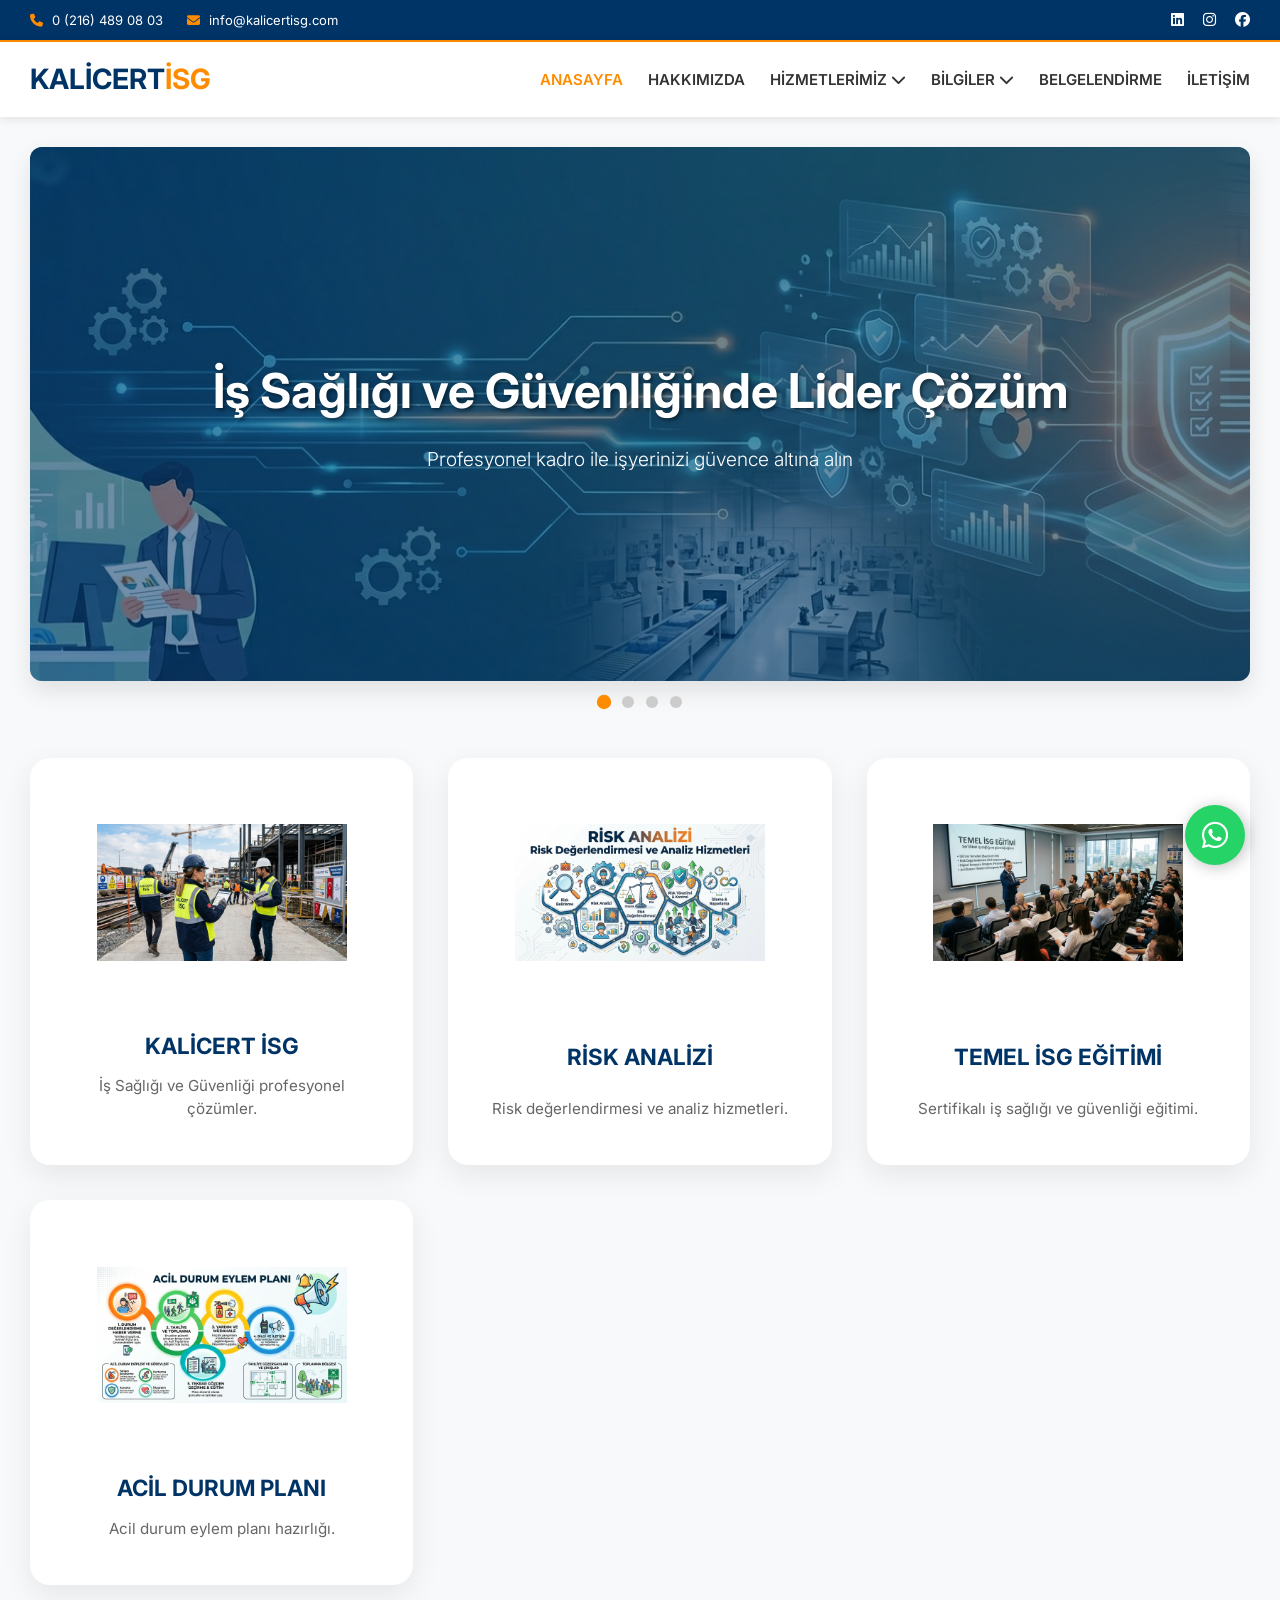
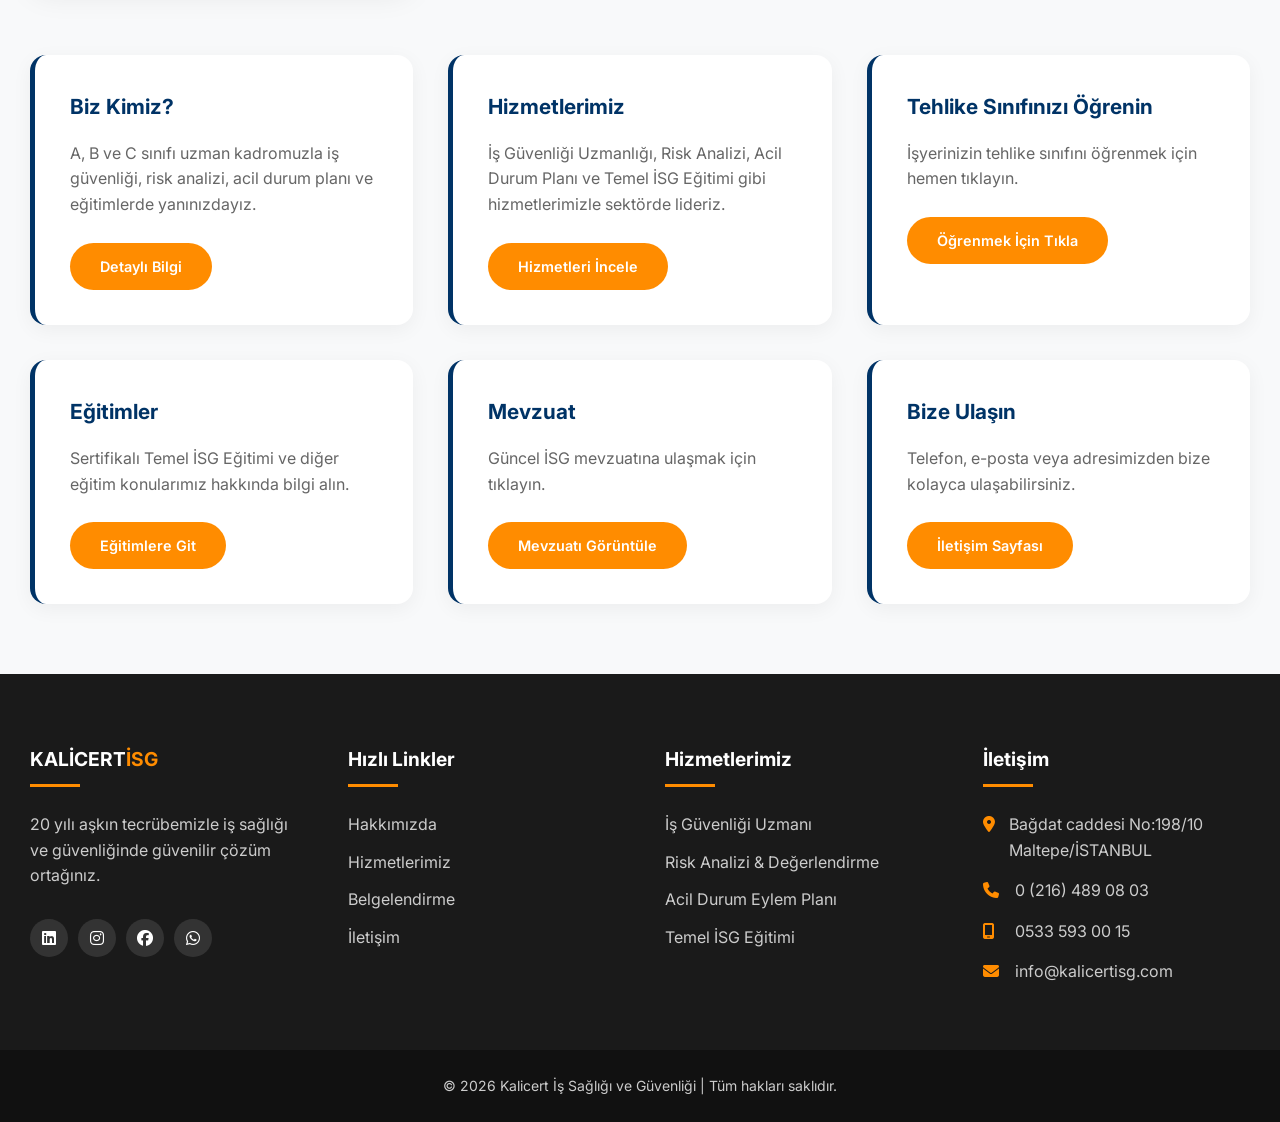
<file: index.html>
<!DOCTYPE html>
<html lang="tr">
<head>
    <meta charset="UTF-8">
    <meta name="viewport" content="width=device-width, initial-scale=1.0, user-scalable=yes">
    <title>Kalicert İSG | İş Sağlığı ve Güvenliği</title>
    <link rel="stylesheet" href="https://cdnjs.cloudflare.com/ajax/libs/font-awesome/6.4.0/css/all.min.css">
    <link rel="stylesheet" href="style.css">
</head>
<body>

<div class="top-bar">
    <div class="container">
        <div class="contact-info">
            <span><i class="fa-solid fa-phone"></i> 0 (216) 489 08 03</span>
            <span><i class="fa-solid fa-envelope"></i> info@kalicertisg.com</span>
        </div>
        <div class="social-icons">
            <a href="#"><i class="fa-brands fa-linkedin"></i></a>
            <a href="#"><i class="fa-brands fa-instagram"></i></a>
            <a href="#"><i class="fa-brands fa-facebook"></i></a>
        </div>
    </div>
</div>

<header>
    <div class="container">
        <nav>
            <a href="index.html" class="logo">KALİCERT<span>İSG</span></a>
            <button class="menu-toggle" id="menuToggle" aria-label="Menüyü Aç/Kapat">
                <span></span><span></span><span></span>
            </button>
            <ul class="nav-links" id="navLinks">
                <li><a href="index.html" class="active">Anasayfa</a></li>
                <li><a href="hakkimizda.html">Hakkımızda</a></li>
                <li class="dropdown">
                    <a href="hizmetlerimiz.html" class="dropdown-btn">Hizmetlerimiz <i class="fa-solid fa-chevron-down"></i></a>
                    <div class="dropdown-content">
                        <a href="hizmetlerimiz.html">Tüm Hizmetlerimiz</a>
                        <a href="is-guvenligi-uzmani.html">İş Güvenliği Uzmanı</a>
                        <a href="risk-analizi.html">Risk Analizi & Değ.</a>
                        <a href="acil-durum.html">Acil Durum Eylem Planı</a>
                        <a href="temel-isg-egitimi.html">Temel İSG Eğitimi</a>
                    </div>
                </li>
                <li class="dropdown">
                    <a href="javascript:void(0)" class="dropdown-btn">Bilgiler <i class="fa-solid fa-chevron-down"></i></a>
                    <div class="dropdown-content">
                        <a href="tehlike-sinifi.html">Tehlike Sınıfınızı Öğrenin</a>
                        <a href="mevzuat.html">Mevzuat</a>
                        <a href="calisma-suresi.html">Çalışma Süresi Hes.</a>
                    </div>
                </li>
                <li><a href="belgelendirme.html">Belgelendirme</a></li>
                <li><a href="iletisim.html">İletişim</a></li>
            </ul>
        </nav>
    </div>
</header>

<main>
    <div class="container">
        <!-- SİDEBAR YOK, TAM KAPSAMLI SLIDER -->
        <div class="slider-wrapper">
            <div class="slider-container" id="sliderContainer">
                <div class="slider" id="slider">
                    <div class="slide">
                        <img src="images/anasayfa_lider.jpg" alt="İş Sağlığı ve Güvenliği" loading="lazy">
                        <div class="slide-content">
                            <h2>İş Sağlığı ve Güvenliğinde Lider Çözüm</h2>
                            <p>Profesyonel kadro ile işyerinizi güvence altına alın</p>
                        </div>
                    </div>
                    <div class="slide">
                        <img src="images/anasayfa_analiz.jpg" alt="Risk Analizi" loading="lazy">
                        <div class="slide-content">
                            <h2>Risk Analizi ve Değerlendirmesi</h2>
                            <p>Tehlikeleri önceden tespit edin, riskleri yönetin</p>
                        </div>
                    </div>
                    <div class="slide">
                        <img src="images/anasayfa_sertifika.jpg" alt="Temel İSG Eğitimi" loading="lazy">
                        <div class="slide-content">
                            <h2>Sertifikalı Temel İSG Eğitimi</h2>
                            <p>Çalışanlarınızı bilinçlendirin, kazaları önleyin</p>
                        </div>
                    </div>
                    <div class="slide">
                        <img src="images/anasayfa_acil.jpg" alt="Acil Durum Planı" loading="lazy">
                        <div class="slide-content">
                            <h2>Acil Durum Eylem Planı</h2>
                            <p>Her türlü acil duruma hazırlıklı olun</p>
                        </div>
                    </div>
                </div>
            </div>
            <!-- Slider navigasyon noktaları -->
            <div class="slider-dots" id="sliderDots"></div>
        </div>

        <!-- HERO CARDS -->
        <div class="hero-cards">
            <div class="card" onclick="location.href='hizmetlerimiz.html'">
                <div class="card-img"><img src="images/kart-hizmetler.png" alt="Kalicert İSG" loading="lazy"></div>
                <h3>KALİCERT İSG</h3>
                <p>İş Sağlığı ve Güvenliği profesyonel çözümler.</p>
            </div>
            <div class="card" onclick="location.href='risk-analizi.html'">
                <div class="card-img"><img src="images/risk.png" alt="Risk Analizi" loading="lazy"></div>
                <h3>RİSK ANALİZİ</h3>
                <p>Risk değerlendirmesi ve analiz hizmetleri.</p>
            </div>
            <div class="card" onclick="location.href='temel-isg-egitimi.html'">
                <div class="card-img"><img src="images/egitim2.png" alt="Temel İSG Eğitimi" loading="lazy"></div>
                <h3>TEMEL İSG EĞİTİMİ</h3>
                <p>Sertifikalı iş sağlığı ve güvenliği eğitimi.</p>
            </div>
            <div class="card" onclick="location.href='acil-durum.html'">
                <div class="card-img"><img src="images/acil2.png" alt="Acil Durum Planı" loading="lazy"></div>
                <h3>ACİL DURUM PLANI</h3>
                <p>Acil durum eylem planı hazırlığı.</p>
            </div>
        </div>

        <!-- INFO BLOCKS -->
        <div class="info-blocks">
            <div class="block"><h3>Biz Kimiz?</h3><p>A, B ve C sınıfı uzman kadromuzla iş güvenliği, risk analizi, acil durum planı ve eğitimlerde yanınızdayız.</p><a href="hakkimizda.html" class="btn">Detaylı Bilgi</a></div>
            <div class="block"><h3>Hizmetlerimiz</h3><p>İş Güvenliği Uzmanlığı, Risk Analizi, Acil Durum Planı ve Temel İSG Eğitimi gibi hizmetlerimizle sektörde lideriz.</p><a href="hizmetlerimiz.html" class="btn">Hizmetleri İncele</a></div>
            <div class="block"><h3>Tehlike Sınıfınızı Öğrenin</h3><p>İşyerinizin tehlike sınıfını öğrenmek için hemen tıklayın.</p><a href="tehlike-sinifi.html" class="btn">Öğrenmek İçin Tıkla</a></div>
            <div class="block"><h3>Eğitimler</h3><p>Sertifikalı Temel İSG Eğitimi ve diğer eğitim konularımız hakkında bilgi alın.</p><a href="temel-isg-egitimi.html" class="btn">Eğitimlere Git</a></div>
            <div class="block"><h3>Mevzuat</h3><p>Güncel İSG mevzuatına ulaşmak için tıklayın.</p><a href="mevzuat.html" class="btn">Mevzuatı Görüntüle</a></div>
            <div class="block"><h3>Bize Ulaşın</h3><p>Telefon, e-posta veya adresimizden bize kolayca ulaşabilirsiniz.</p><a href="iletisim.html" class="btn">İletişim Sayfası</a></div>
        </div>
    </div>
</main>

<a href="https://wa.me/905335930015" class="whatsapp-float" target="_blank" rel="noopener noreferrer" aria-label="WhatsApp">
    <i class="fa-brands fa-whatsapp"></i>
</a>

<footer class="site-footer">
    <div class="container footer-grid">
        <div class="footer-col"><h4>KALİCERT<span>İSG</span></h4><p>20 yılı aşkın tecrübemizle iş sağlığı ve güvenliğinde güvenilir çözüm ortağınız.</p><div class="social-icons"><a href="#" aria-label="LinkedIn"><i class="fa-brands fa-linkedin"></i></a><a href="#" aria-label="Instagram"><i class="fa-brands fa-instagram"></i></a><a href="#" aria-label="Facebook"><i class="fa-brands fa-facebook"></i></a><a href="https://wa.me/905335930015" aria-label="WhatsApp"><i class="fa-brands fa-whatsapp"></i></a></div></div>
        <div class="footer-col"><h4>Hızlı Linkler</h4><ul><li><a href="hakkimizda.html">Hakkımızda</a></li><li><a href="hizmetlerimiz.html">Hizmetlerimiz</a></li><li><a href="belgelendirme.html">Belgelendirme</a></li><li><a href="iletisim.html">İletişim</a></li></ul></div>
        <div class="footer-col"><h4>Hizmetlerimiz</h4><ul><li><a href="is-guvenligi-uzmani.html">İş Güvenliği Uzmanı</a></li><li><a href="risk-analizi.html">Risk Analizi & Değerlendirme</a></li><li><a href="acil-durum.html">Acil Durum Eylem Planı</a></li><li><a href="temel-isg-egitimi.html">Temel İSG Eğitimi</a></li></ul></div>
        <div class="footer-col"><h4>İletişim</h4><p><i class="fa-solid fa-location-dot"></i> Bağdat caddesi No:198/10 Maltepe/İSTANBUL</p><p><i class="fa-solid fa-phone"></i> 0 (216) 489 08 03</p><p><i class="fa-solid fa-mobile-screen"></i> 0533 593 00 15</p><p><i class="fa-solid fa-envelope"></i> info@kalicertisg.com</p></div>
    </div>
    <div class="footer-bottom"><div class="container"><p>© 2026 Kalicert İş Sağlığı ve Güvenliği | Tüm hakları saklıdır.</p></div></div>
</footer>

<script>
    (function() {
        // Mobil Menü
        const menuToggle = document.getElementById('menuToggle');
        const navLinks = document.getElementById('navLinks');
        const dropdownBtns = document.querySelectorAll('.dropdown-btn');

        if (menuToggle && navLinks) {
            menuToggle.addEventListener('click', () => navLinks.classList.toggle('active'));
        }

        dropdownBtns.forEach(btn => {
            btn.addEventListener('click', (e) => {
                if (window.innerWidth <= 992) {
                    if (btn.getAttribute('href') === 'javascript:void(0)') {
                        e.preventDefault();
                    } else if (!btn.parentElement.classList.contains('active')) {
                        e.preventDefault();
                    }
                    btn.parentElement.classList.toggle('active');
                }
            });
        });

        // Gelişmiş Slider (Responsive, otomatik geçiş, nokta kontrolleri)
        const slider = document.getElementById('slider');
        const slides = document.querySelectorAll('.slide');
        const dotsContainer = document.getElementById('sliderDots');
        let currentIndex = 0;
        let slideInterval;
        const totalSlides = slides.length;

        if (slider && totalSlides > 0) {
            // Nokta oluştur
            function createDots() {
                if (!dotsContainer) return;
                dotsContainer.innerHTML = '';
                for (let i = 0; i < totalSlides; i++) {
                    const dot = document.createElement('button');
                    dot.classList.add('slider-dot');
                    if (i === currentIndex) dot.classList.add('active');
                    dot.setAttribute('data-index', i);
                    dot.addEventListener('click', () => goToSlide(i));
                    dotsContainer.appendChild(dot);
                }
            }

            function updateDots() {
                const dots = document.querySelectorAll('.slider-dot');
                dots.forEach((dot, idx) => {
                    if (idx === currentIndex) dot.classList.add('active');
                    else dot.classList.remove('active');
                });
            }

            function goToSlide(index) {
                if (index < 0) index = 0;
                if (index >= totalSlides) index = 0;
                currentIndex = index;
                slider.style.transform = `translateX(-${currentIndex * 100}%)`;
                updateDots();
                resetInterval();
            }

            function nextSlide() {
                let newIndex = currentIndex + 1;
                if (newIndex >= totalSlides) newIndex = 0;
                goToSlide(newIndex);
            }

            function resetInterval() {
                if (slideInterval) clearInterval(slideInterval);
                slideInterval = setInterval(nextSlide, 4500);
            }

            createDots();
            resetInterval();

            // Dokunmatik / mouse ile sürükleme desteği (opsiyonel)
            let startX = 0;
            let isDragging = false;
            const sliderContainer = document.querySelector('.slider-container');
            if (sliderContainer) {
                sliderContainer.addEventListener('touchstart', (e) => {
                    startX = e.touches[0].clientX;
                    isDragging = true;
                });
                sliderContainer.addEventListener('touchend', (e) => {
                    if (!isDragging) return;
                    const endX = e.changedTouches[0].clientX;
                    const diff = startX - endX;
                    if (Math.abs(diff) > 50) {
                        if (diff > 0) nextSlide();
                        else goToSlide(currentIndex - 1);
                    }
                    isDragging = false;
                });
                sliderContainer.addEventListener('mousedown', (e) => {
                    startX = e.clientX;
                    isDragging = true;
                    e.preventDefault();
                });
                window.addEventListener('mouseup', (e) => {
                    if (!isDragging) return;
                    const diff = startX - e.clientX;
                    if (Math.abs(diff) > 50) {
                        if (diff > 0) nextSlide();
                        else goToSlide(currentIndex - 1);
                    }
                    isDragging = false;
                });
            }
        }
    })();
</script>
</body>
</html>
</file>
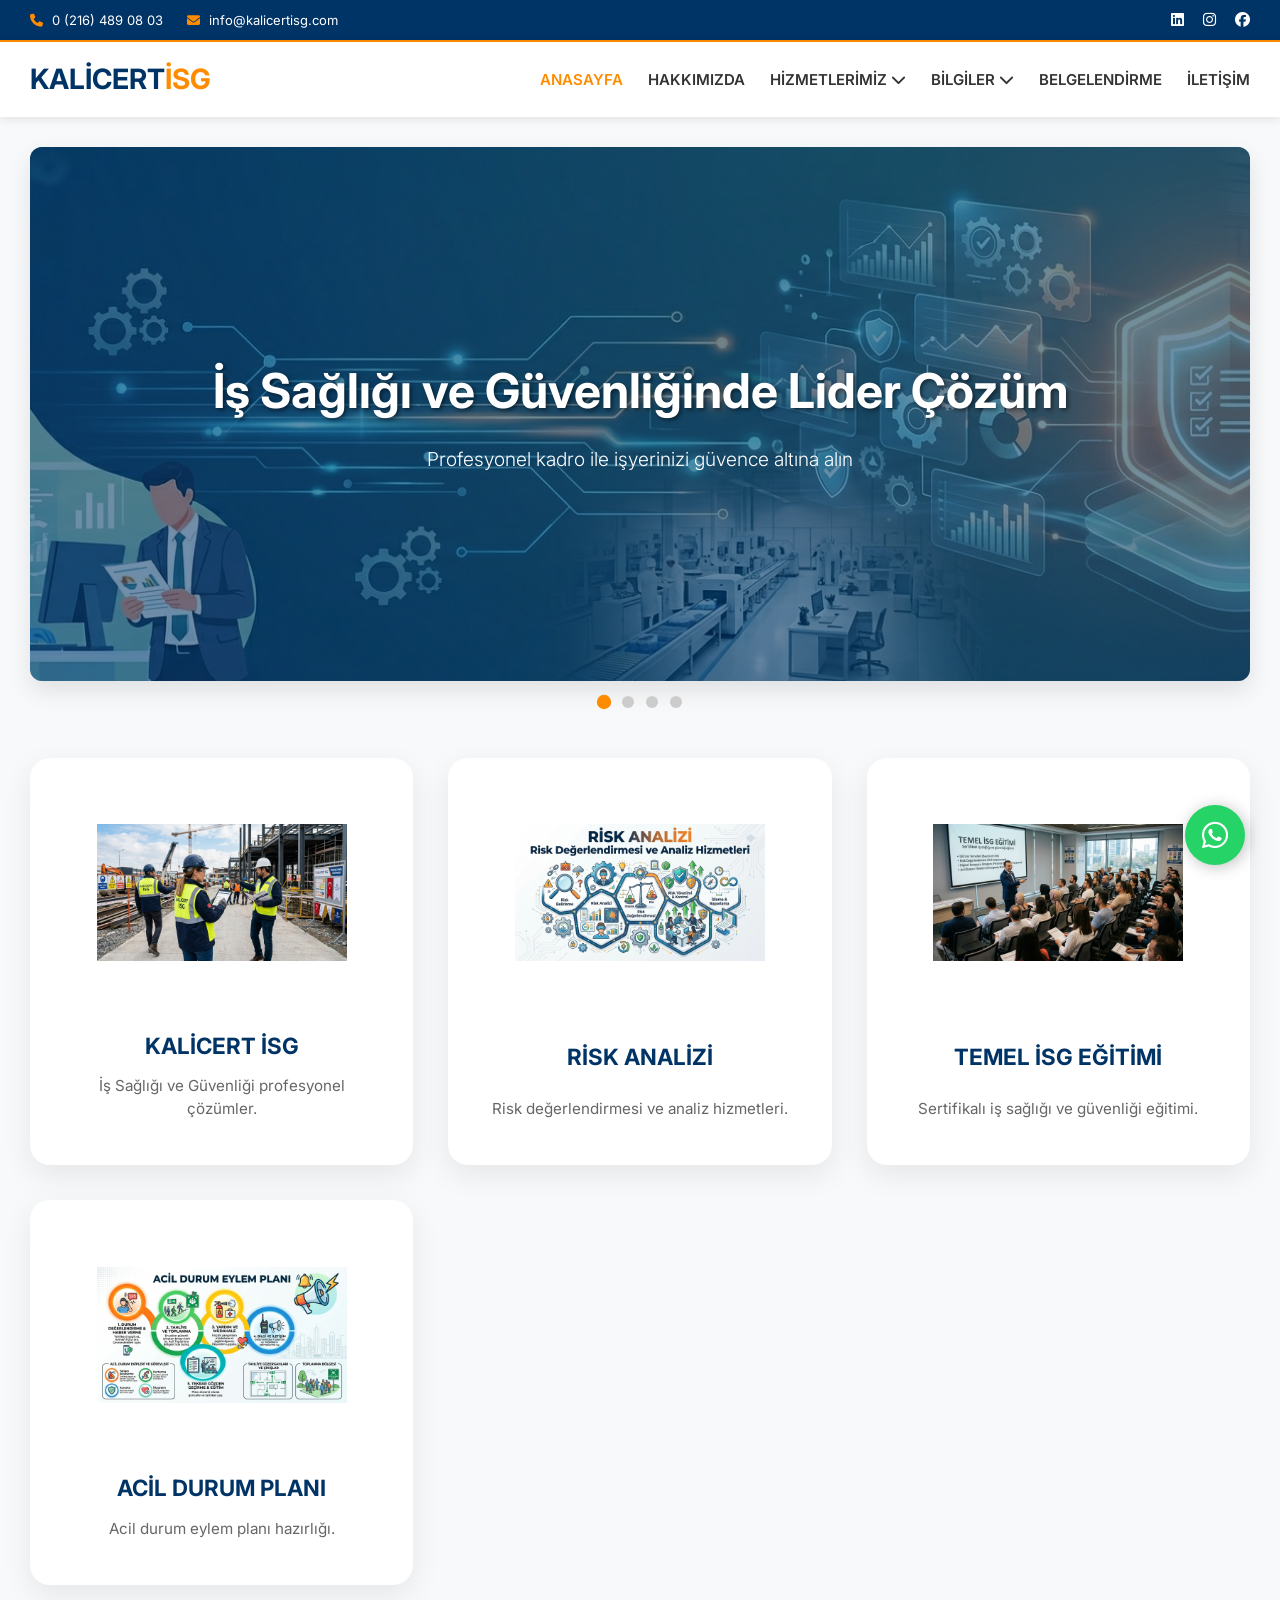
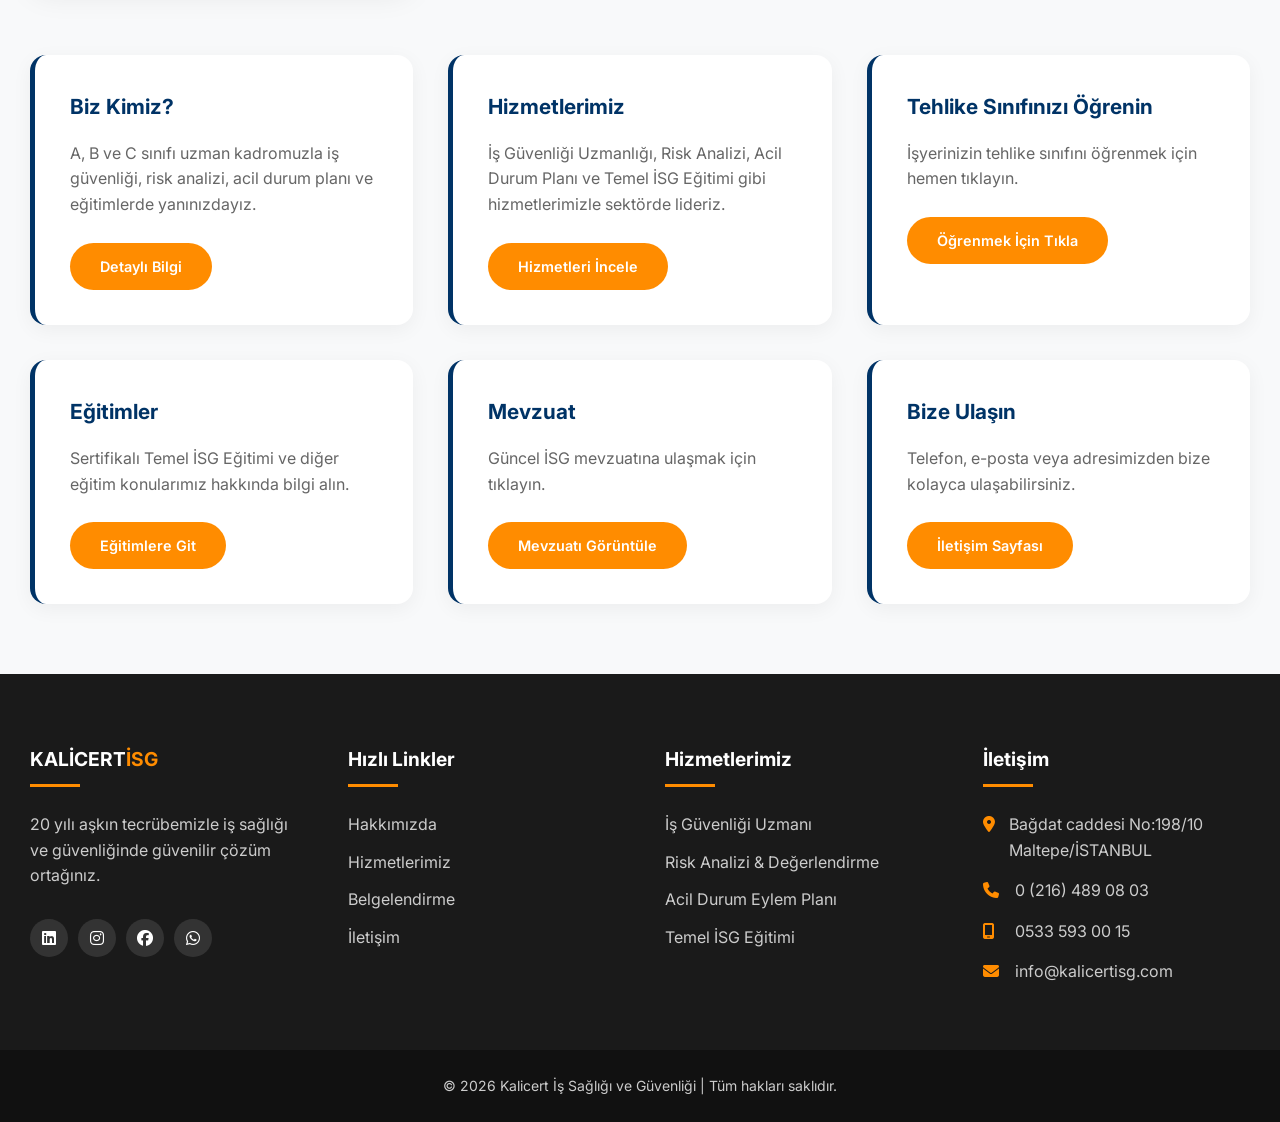
<file: a.html>
<!DOCTYPE html>
<html lang="tr">
<head>
    <meta charset="UTF-8">
    <meta name="viewport" content="width=device-width, initial-scale=1.0, user-scalable=yes">
    <title>Kalicert İSG | İş Sağlığı ve Güvenliği</title>
    <link rel="stylesheet" href="https://cdnjs.cloudflare.com/ajax/libs/font-awesome/6.4.0/css/all.min.css">
    <link rel="stylesheet" href="style.css">
</head>
<body>

<div class="top-bar">
    <div class="container">
        <div class="contact-info">
            <span><i class="fa-solid fa-phone"></i> 0 (216) 489 08 03</span>
            <span><i class="fa-solid fa-envelope"></i> info@kalicertisg.com</span>
        </div>
        <div class="social-icons">
            <a href="#"><i class="fa-brands fa-linkedin"></i></a>
            <a href="#"><i class="fa-brands fa-instagram"></i></a>
            <a href="#"><i class="fa-brands fa-facebook"></i></a>
        </div>
    </div>
</div>

<header>
    <div class="container">
        <nav>
            <a href="index.html" class="logo">KALİCERT<span>İSG</span></a>
            <button class="menu-toggle" id="menuToggle" aria-label="Menüyü Aç/Kapat">
                <span></span><span></span><span></span>
            </button>
            <ul class="nav-links" id="navLinks">
                <li><a href="index.html" class="active">Anasayfa</a></li>
                <li><a href="hakkimizda.html">Hakkımızda</a></li>
                <li class="dropdown">
                    <a href="hizmetlerimiz.html" class="dropdown-btn">Hizmetlerimiz <i class="fa-solid fa-chevron-down"></i></a>
                    <div class="dropdown-content">
                        <a href="hizmetlerimiz.html">Tüm Hizmetlerimiz</a>
                        <a href="is-guvenligi-uzmani.html">İş Güvenliği Uzmanı</a>
                        <a href="risk-analizi.html">Risk Analizi & Değ.</a>
                        <a href="acil-durum.html">Acil Durum Eylem Planı</a>
                        <a href="temel-isg-egitimi.html">Temel İSG Eğitimi</a>
                    </div>
                </li>
                <li class="dropdown">
                    <a href="javascript:void(0)" class="dropdown-btn">Bilgiler <i class="fa-solid fa-chevron-down"></i></a>
                    <div class="dropdown-content">
                        <a href="tehlike-sinifi.html">Tehlike Sınıfınızı Öğrenin</a>
                        <a href="mevzuat.html">Mevzuat</a>
                        <a href="calisma-suresi.html">Çalışma Süresi Hes.</a>
                    </div>
                </li>
                <li><a href="belgelendirme.html">Belgelendirme</a></li>
                <li><a href="iletisim.html">İletişim</a></li>
            </ul>
        </nav>
    </div>
</header>

<main>
    <div class="container">
        <!-- SİDEBAR YOK, TAM KAPSAMLI SLIDER -->
        <div class="slider-wrapper">
            <div class="slider-container" id="sliderContainer">
                <div class="slider" id="slider">
                    <div class="slide">
                        <img src="images/anasayfa_lider.jpg" alt="İş Sağlığı ve Güvenliği" loading="lazy">
                        <div class="slide-content">
                            <h2>İş Sağlığı ve Güvenliğinde Lider Çözüm</h2>
                            <p>Profesyonel kadro ile işyerinizi güvence altına alın</p>
                        </div>
                    </div>
                    <div class="slide">
                        <img src="images/anasayfa_analiz.jpg" alt="Risk Analizi" loading="lazy">
                        <div class="slide-content">
                            <h2>Risk Analizi ve Değerlendirmesi</h2>
                            <p>Tehlikeleri önceden tespit edin, riskleri yönetin</p>
                        </div>
                    </div>
                    <div class="slide">
                        <img src="images/anasayfa_sertifika.jpg" alt="Temel İSG Eğitimi" loading="lazy">
                        <div class="slide-content">
                            <h2>Sertifikalı Temel İSG Eğitimi</h2>
                            <p>Çalışanlarınızı bilinçlendirin, kazaları önleyin</p>
                        </div>
                    </div>
                    <div class="slide">
                        <img src="images/anasayfa_acil.jpg" alt="Acil Durum Planı" loading="lazy">
                        <div class="slide-content">
                            <h2>Acil Durum Eylem Planı</h2>
                            <p>Her türlü acil duruma hazırlıklı olun</p>
                        </div>
                    </div>
                </div>
            </div>
            <!-- Slider navigasyon noktaları -->
            <div class="slider-dots" id="sliderDots"></div>
        </div>

        <!-- HERO CARDS -->
        <div class="hero-cards">
            <div class="card" onclick="location.href='hizmetlerimiz.html'">
                <div class="card-img"><img src="images/kart-hizmetler.png" alt="Kalicert İSG" loading="lazy"></div>
                <h3>KALİCERT İSG</h3>
                <p>İş Sağlığı ve Güvenliği profesyonel çözümler.</p>
            </div>
            <div class="card" onclick="location.href='risk-analizi.html'">
                <div class="card-img"><img src="images/risk.png" alt="Risk Analizi" loading="lazy"></div>
                <h3>RİSK ANALİZİ</h3>
                <p>Risk değerlendirmesi ve analiz hizmetleri.</p>
            </div>
            <div class="card" onclick="location.href='temel-isg-egitimi.html'">
                <div class="card-img"><img src="images/egitim2.png" alt="Temel İSG Eğitimi" loading="lazy"></div>
                <h3>TEMEL İSG EĞİTİMİ</h3>
                <p>Sertifikalı iş sağlığı ve güvenliği eğitimi.</p>
            </div>
            <div class="card" onclick="location.href='acil-durum.html'">
                <div class="card-img"><img src="images/acil2.png" alt="Acil Durum Planı" loading="lazy"></div>
                <h3>ACİL DURUM PLANI</h3>
                <p>Acil durum eylem planı hazırlığı.</p>
            </div>
        </div>

        <!-- INFO BLOCKS -->
        <div class="info-blocks">
            <div class="block"><h3>Biz Kimiz?</h3><p>A, B ve C sınıfı uzman kadromuzla iş güvenliği, risk analizi, acil durum planı ve eğitimlerde yanınızdayız.</p><a href="hakkimizda.html" class="btn">Detaylı Bilgi</a></div>
            <div class="block"><h3>Hizmetlerimiz</h3><p>İş Güvenliği Uzmanlığı, Risk Analizi, Acil Durum Planı ve Temel İSG Eğitimi gibi hizmetlerimizle sektörde lideriz.</p><a href="hizmetlerimiz.html" class="btn">Hizmetleri İncele</a></div>
            <div class="block"><h3>Tehlike Sınıfınızı Öğrenin</h3><p>İşyerinizin tehlike sınıfını öğrenmek için hemen tıklayın.</p><a href="tehlike-sinifi.html" class="btn">Öğrenmek İçin Tıkla</a></div>
            <div class="block"><h3>Eğitimler</h3><p>Sertifikalı Temel İSG Eğitimi ve diğer eğitim konularımız hakkında bilgi alın.</p><a href="temel-isg-egitimi.html" class="btn">Eğitimlere Git</a></div>
            <div class="block"><h3>Mevzuat</h3><p>Güncel İSG mevzuatına ulaşmak için tıklayın.</p><a href="mevzuat.html" class="btn">Mevzuatı Görüntüle</a></div>
            <div class="block"><h3>Bize Ulaşın</h3><p>Telefon, e-posta veya adresimizden bize kolayca ulaşabilirsiniz.</p><a href="iletisim.html" class="btn">İletişim Sayfası</a></div>
        </div>
    </div>
</main>

<a href="https://wa.me/905335930015" class="whatsapp-float" target="_blank" rel="noopener noreferrer" aria-label="WhatsApp">
    <i class="fa-brands fa-whatsapp"></i>
</a>

<footer class="site-footer">
    <div class="container footer-grid">
        <div class="footer-col"><h4>KALİCERT<span>İSG</span></h4><p>20 yılı aşkın tecrübemizle iş sağlığı ve güvenliğinde güvenilir çözüm ortağınız.</p><div class="social-icons"><a href="#" aria-label="LinkedIn"><i class="fa-brands fa-linkedin"></i></a><a href="#" aria-label="Instagram"><i class="fa-brands fa-instagram"></i></a><a href="#" aria-label="Facebook"><i class="fa-brands fa-facebook"></i></a><a href="https://wa.me/905335930015" aria-label="WhatsApp"><i class="fa-brands fa-whatsapp"></i></a></div></div>
        <div class="footer-col"><h4>Hızlı Linkler</h4><ul><li><a href="hakkimizda.html">Hakkımızda</a></li><li><a href="hizmetlerimiz.html">Hizmetlerimiz</a></li><li><a href="belgelendirme.html">Belgelendirme</a></li><li><a href="iletisim.html">İletişim</a></li></ul></div>
        <div class="footer-col"><h4>Hizmetlerimiz</h4><ul><li><a href="is-guvenligi-uzmani.html">İş Güvenliği Uzmanı</a></li><li><a href="risk-analizi.html">Risk Analizi & Değerlendirme</a></li><li><a href="acil-durum.html">Acil Durum Eylem Planı</a></li><li><a href="temel-isg-egitimi.html">Temel İSG Eğitimi</a></li></ul></div>
        <div class="footer-col"><h4>İletişim</h4><p><i class="fa-solid fa-location-dot"></i> Bağdat caddesi No:198/10 Maltepe/İSTANBUL</p><p><i class="fa-solid fa-phone"></i> 0 (216) 489 08 03</p><p><i class="fa-solid fa-mobile-screen"></i> 0533 593 00 15</p><p><i class="fa-solid fa-envelope"></i> info@kalicertisg.com</p></div>
    </div>
    <div class="footer-bottom"><div class="container"><p>© 2026 Kalicert İş Sağlığı ve Güvenliği | Tüm hakları saklıdır.</p></div></div>
</footer>

<script>
    (function() {
        // Mobil Menü
        const menuToggle = document.getElementById('menuToggle');
        const navLinks = document.getElementById('navLinks');
        const dropdownBtns = document.querySelectorAll('.dropdown-btn');

        if (menuToggle && navLinks) {
            menuToggle.addEventListener('click', () => navLinks.classList.toggle('active'));
        }

        dropdownBtns.forEach(btn => {
            btn.addEventListener('click', (e) => {
                if (window.innerWidth <= 992) {
                    if (btn.getAttribute('href') === 'javascript:void(0)') {
                        e.preventDefault();
                    } else if (!btn.parentElement.classList.contains('active')) {
                        e.preventDefault();
                    }
                    btn.parentElement.classList.toggle('active');
                }
            });
        });

        // Gelişmiş Slider (Responsive, otomatik geçiş, nokta kontrolleri)
        const slider = document.getElementById('slider');
        const slides = document.querySelectorAll('.slide');
        const dotsContainer = document.getElementById('sliderDots');
        let currentIndex = 0;
        let slideInterval;
        const totalSlides = slides.length;

        if (slider && totalSlides > 0) {
            // Nokta oluştur
            function createDots() {
                if (!dotsContainer) return;
                dotsContainer.innerHTML = '';
                for (let i = 0; i < totalSlides; i++) {
                    const dot = document.createElement('button');
                    dot.classList.add('slider-dot');
                    if (i === currentIndex) dot.classList.add('active');
                    dot.setAttribute('data-index', i);
                    dot.addEventListener('click', () => goToSlide(i));
                    dotsContainer.appendChild(dot);
                }
            }

            function updateDots() {
                const dots = document.querySelectorAll('.slider-dot');
                dots.forEach((dot, idx) => {
                    if (idx === currentIndex) dot.classList.add('active');
                    else dot.classList.remove('active');
                });
            }

            function goToSlide(index) {
                if (index < 0) index = 0;
                if (index >= totalSlides) index = 0;
                currentIndex = index;
                slider.style.transform = `translateX(-${currentIndex * 100}%)`;
                updateDots();
                resetInterval();
            }

            function nextSlide() {
                let newIndex = currentIndex + 1;
                if (newIndex >= totalSlides) newIndex = 0;
                goToSlide(newIndex);
            }

            function resetInterval() {
                if (slideInterval) clearInterval(slideInterval);
                slideInterval = setInterval(nextSlide, 4500);
            }

            createDots();
            resetInterval();

            // Dokunmatik / mouse ile sürükleme desteği (opsiyonel)
            let startX = 0;
            let isDragging = false;
            const sliderContainer = document.querySelector('.slider-container');
            if (sliderContainer) {
                sliderContainer.addEventListener('touchstart', (e) => {
                    startX = e.touches[0].clientX;
                    isDragging = true;
                });
                sliderContainer.addEventListener('touchend', (e) => {
                    if (!isDragging) return;
                    const endX = e.changedTouches[0].clientX;
                    const diff = startX - endX;
                    if (Math.abs(diff) > 50) {
                        if (diff > 0) nextSlide();
                        else goToSlide(currentIndex - 1);
                    }
                    isDragging = false;
                });
                sliderContainer.addEventListener('mousedown', (e) => {
                    startX = e.clientX;
                    isDragging = true;
                    e.preventDefault();
                });
                window.addEventListener('mouseup', (e) => {
                    if (!isDragging) return;
                    const diff = startX - e.clientX;
                    if (Math.abs(diff) > 50) {
                        if (diff > 0) nextSlide();
                        else goToSlide(currentIndex - 1);
                    }
                    isDragging = false;
                });
            }
        }
    })();
</script>
</body>
</html>
</file>
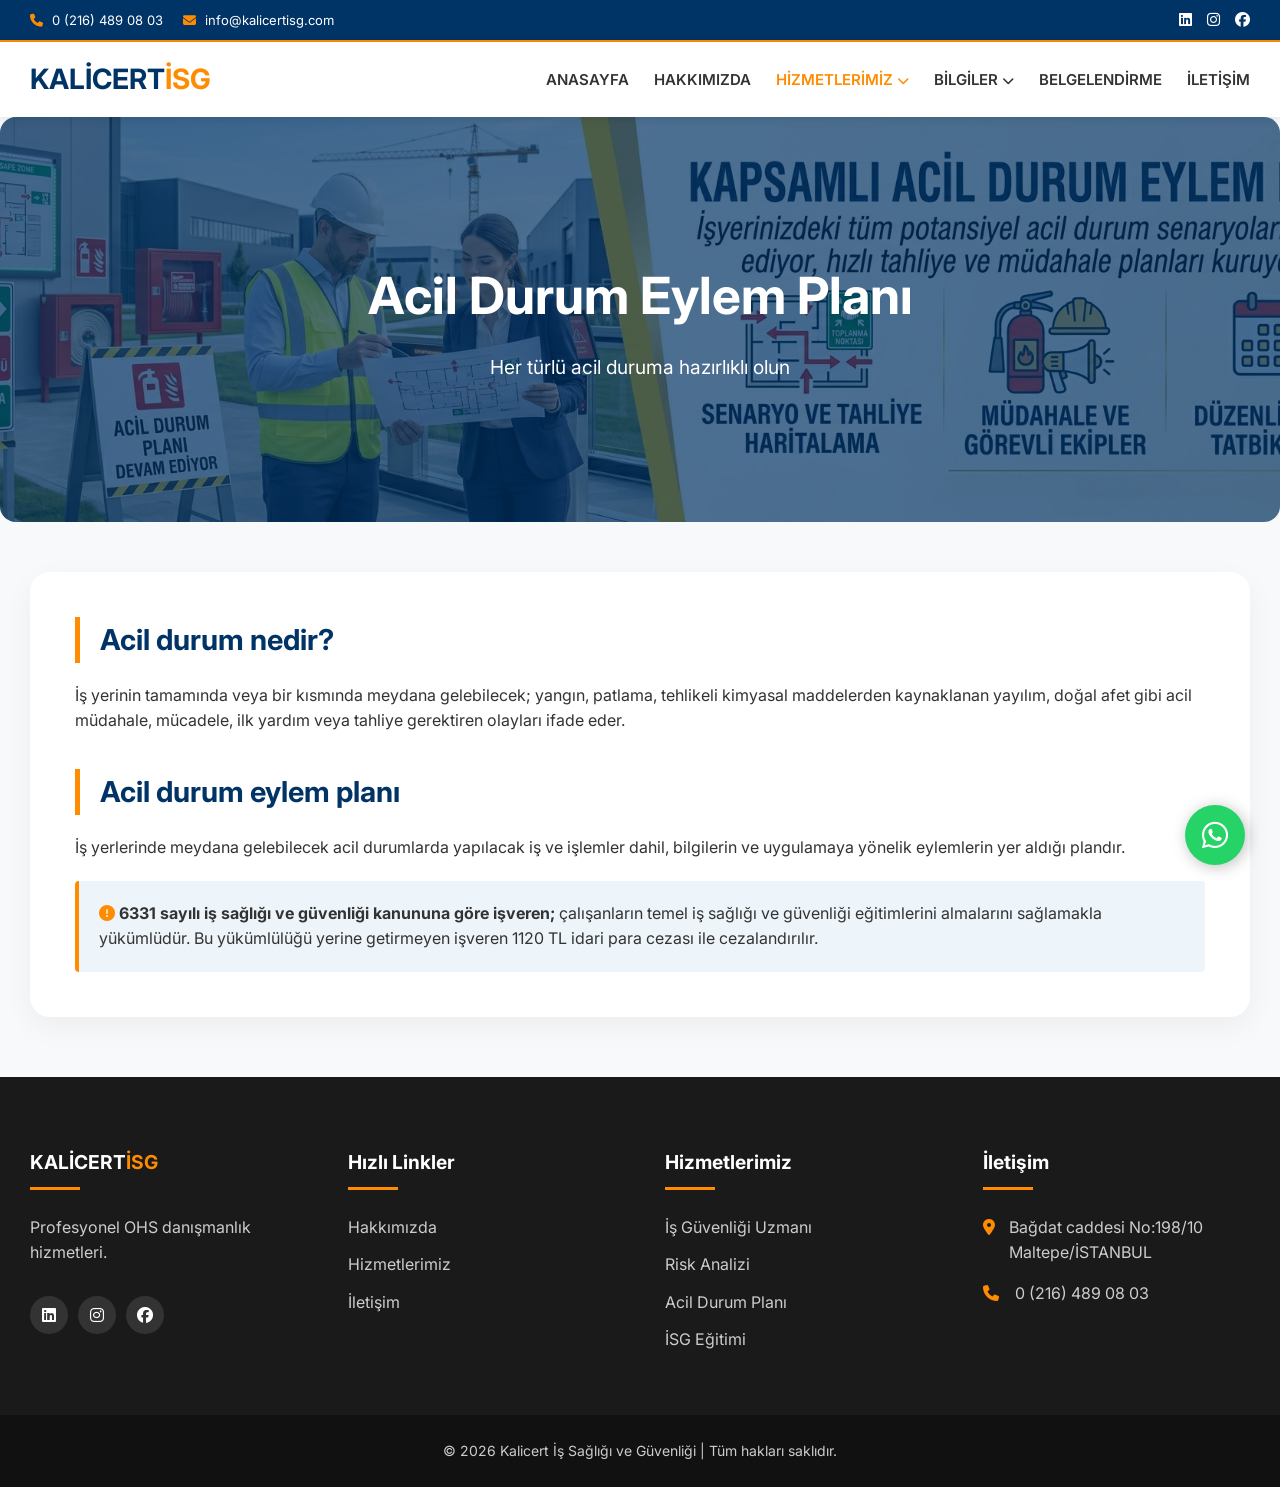
<file: acil-durum.html>
<!DOCTYPE html> 
<html lang="tr">
<head>
    <meta charset="UTF-8">
    <meta name="viewport" content="width=device-width, initial-scale=1.0">
    <title>Acil Durum Planı | Kalicert İSG</title>
    <link rel="stylesheet" href="https://cdnjs.cloudflare.com/ajax/libs/font-awesome/6.4.0/css/all.min.css">
    <link rel="stylesheet" href="style.css">
</head>
<body>

<div class="top-bar">
    <div class="container"><div class="contact-info"><span><i class="fa-solid fa-phone"></i> 0 (216) 489 08 03</span><span><i class="fa-solid fa-envelope"></i> info@kalicertisg.com</span></div><div class="social-icons"><a href="#"><i class="fa-brands fa-linkedin"></i></a><a href="#"><i class="fa-brands fa-instagram"></i></a><a href="#"><i class="fa-brands fa-facebook"></i></a></div></div>
</div>

<header>
    <div class="container">
        <nav style="display: flex; justify-content: space-between; align-items: center; width: 100%;">
            <a href="index.html" class="logo">KALİCERT<span>İSG</span></a>
            <button class="menu-toggle" id="menuToggle"><span></span><span></span><span></span></button>
            <ul class="nav-links" id="navLinks">
                <li><a href="index.html">Anasayfa</a></li><li><a href="hakkimizda.html">Hakkımızda</a></li>
                <li class="dropdown"><a href="hizmetlerimiz.html" class="dropdown-btn active">Hizmetlerimiz <i class="fa-solid fa-chevron-down" style="font-size:12px;"></i></a>
                    <div class="dropdown-content">
                        <a href="hizmetlerimiz.html" style="font-weight:700; color:var(--primary-color); border-bottom: 2px solid var(--secondary-color);">Tüm Hizmetlerimiz</a>
                        <a href="is-guvenligi-uzmani.html">İş Güvenliği Uzmanı</a><a href="risk-analizi.html">Risk Analizi & Değ.</a><a href="acil-durum.html" class="active">Acil Durum Eylem Planı</a><a href="temel-isg-egitimi.html">Temel İSG Eğitimi</a>
                    </div>
                </li>
                <li class="dropdown"><a href="javascript:void(0)" class="dropdown-btn">Bilgiler <i class="fa-solid fa-chevron-down" style="font-size:12px;"></i></a>
                    <div class="dropdown-content"><a href="tehlike-sinifi.html">Tehlike Sınıfınızı Öğrenin</a><a href="mevzuat.html">Mevzuat</a><a href="calisma-suresi.html">Çalışma Süresi Hes.</a></div>
                </li>
                <li><a href="belgelendirme.html">Belgelendirme</a></li><li><a href="iletisim.html">İletişim</a></li>
            </ul>
        </nav>
    </div>
</header>

<main>
    <div class="page-hero">
        <img src="images/acil.jpg" alt="Acil Durum Planı" onerror="this.src='https://images.unsplash.com/photo-1541888086925-eb99419b1392?q=80&w=2070&auto=format&fit=crop'">
        <div class="hero-content">
            <h1>Acil Durum Eylem Planı</h1>
            <p>Her türlü acil duruma hazırlıklı olun</p>
        </div>
    </div>

    <div class="container">
        <div class="content-box">
            <h2>Acil durum nedir?</h2>
            <p>İş yerinin tamamında veya bir kısmında meydana gelebilecek; yangın, patlama, tehlikeli kimyasal maddelerden kaynaklanan yayılım, doğal afet gibi acil müdahale, mücadele, ilk yardım veya tahliye gerektiren olayları ifade eder.</p>
            
            <h2>Acil durum eylem planı</h2>
            <p>İş yerlerinde meydana gelebilecek acil durumlarda yapılacak iş ve işlemler dahil, bilgilerin ve uygulamaya yönelik eylemlerin yer aldığı plandır.</p>
            <div style="background: #eef5fa; padding: 20px; border-left: 4px solid var(--secondary-color); border-radius:4px; margin-top:20px;">
                <p><strong><i class="fa-solid fa-circle-exclamation" style="color: var(--secondary-color);"></i> 6331 sayılı iş sağlığı ve güvenliği kanununa göre işveren;</strong> çalışanların temel iş sağlığı ve güvenliği eğitimlerini almalarını sağlamakla yükümlüdür. Bu yükümlülüğü yerine getirmeyen işveren 1120 TL idari para cezası ile cezalandırılır.</p>
            </div>
        </div>
    </div>
</main>

<a href="https://wa.me/905335930015" class="whatsapp-float" target="_blank"><i class="fa-brands fa-whatsapp"></i></a>
<footer class="site-footer">
    <div class="container footer-grid">
        <div class="footer-col"><h4>KALİCERT<span>İSG</span></h4><p>Profesyonel OHS danışmanlık hizmetleri.</p><div class="social-icons"><a href="#"><i class="fa-brands fa-linkedin"></i></a><a href="#"><i class="fa-brands fa-instagram"></i></a><a href="#"><i class="fa-brands fa-facebook"></i></a></div></div>
        <div class="footer-col"><h4>Hızlı Linkler</h4><ul><li><a href="hakkimizda.html">Hakkımızda</a></li><li><a href="hizmetlerimiz.html">Hizmetlerimiz</a></li><li><a href="iletisim.html">İletişim</a></li></ul></div>
        <div class="footer-col"><h4>Hizmetlerimiz</h4><ul><li><a href="is-guvenligi-uzmani.html">İş Güvenliği Uzmanı</a></li><li><a href="risk-analizi.html">Risk Analizi</a></li><li><a href="acil-durum.html">Acil Durum Planı</a></li><li><a href="temel-isg-egitimi.html">İSG Eğitimi</a></li></ul></div>
        <div class="footer-col"><h4>İletişim</h4><p><i class="fa-solid fa-location-dot"></i> Bağdat caddesi No:198/10 Maltepe/İSTANBUL</p><p><i class="fa-solid fa-phone"></i> 0 (216) 489 08 03</p></div>
    </div>
    <div class="footer-bottom"><div class="container"><p>© 2026 Kalicert İş Sağlığı ve Güvenliği | Tüm hakları saklıdır.</p></div></div>
</footer>
<script>
    const menuToggle = document.getElementById('menuToggle');
    const navLinks = document.getElementById('navLinks');
    const dropdownBtns = document.querySelectorAll('.dropdown-btn');
    menuToggle.addEventListener('click', () => navLinks.classList.toggle('active'));
    dropdownBtns.forEach(btn => btn.addEventListener('click', (e) => {
        if (window.innerWidth <= 992) { 
            if(btn.getAttribute('href') === 'javascript:void(0)') {
                e.preventDefault();
            } else if(!btn.parentElement.classList.contains('active')) {
                e.preventDefault();
            }
            btn.parentElement.classList.toggle('active'); 
        }
    }));
</script>
</body>
</html>
</file>
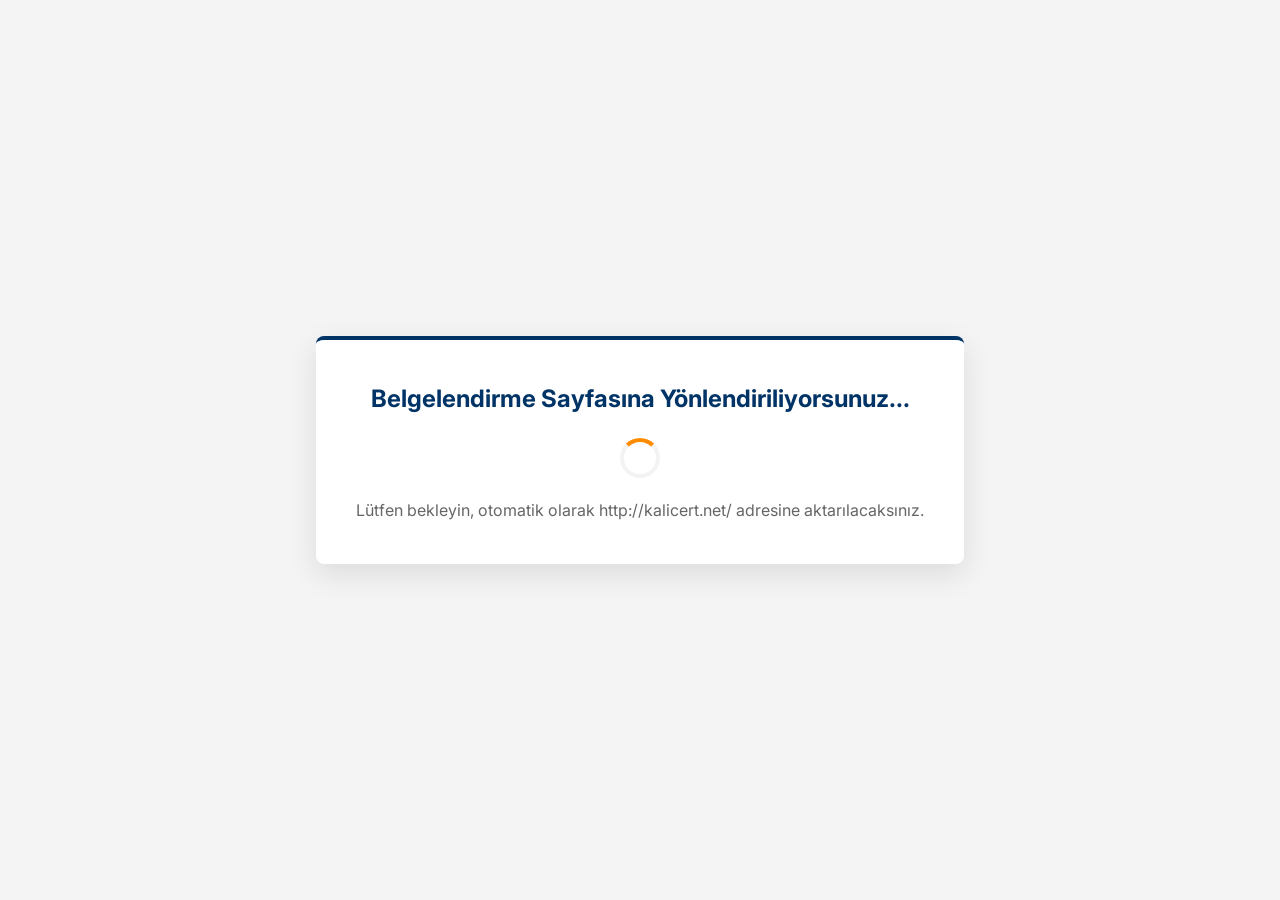
<file: belgelendirme.html>
<!DOCTYPE html>
<html lang="tr">
<head>
    <meta charset="UTF-8">
    <meta http-equiv="refresh" content="2; url=http://kalicert.net/">
    <title>Belgelendirme | Kalicert İSG</title>
    <link rel="stylesheet" href="style.css">
    <style>body{display:flex; justify-content:center; align-items:center; height:100vh; background:#f4f4f4;} .box{text-align:center; background:#fff; padding:40px; border-radius:8px; box-shadow:0 10px 30px rgba(0,0,0,0.1); border-top:4px solid var(--primary-color);} .spinner {border: 4px solid #f3f3f3; border-top: 4px solid var(--secondary-color); border-radius: 50%; width: 40px; height: 40px; animation: spin 1s linear infinite; margin: 20px auto;} @keyframes spin { 0% { transform: rotate(0deg); } 100% { transform: rotate(360deg); } }</style>
</head>
<body>
    <div class="box">
        <h2 style="color:var(--primary-color);">Belgelendirme Sayfasına Yönlendiriliyorsunuz...</h2>
        <div class="spinner"></div>
        <p style="color:#666;">Lütfen bekleyin, otomatik olarak http://kalicert.net/ adresine aktarılacaksınız.</p>
    </div>
</body>
</html>
</file>
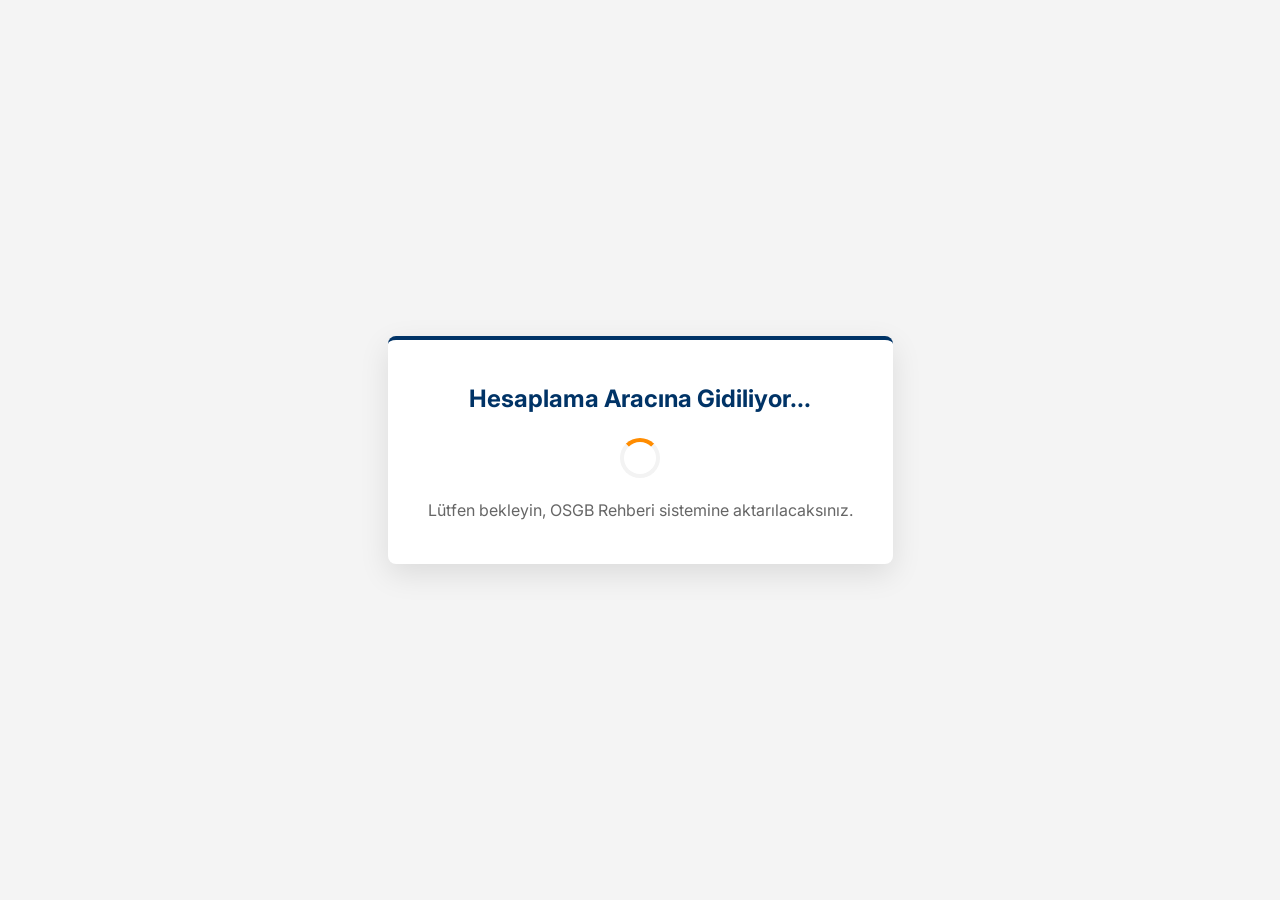
<file: calisma-suresi.html>
<!DOCTYPE html>
<html lang="tr">
<head>
    <meta charset="UTF-8">
    <meta http-equiv="refresh" content="2; url=https://www.osgbrehberi.com/hesaplamalar/">
    <title>Çalışma Süresi Hes. | Kalicert İSG</title>
    <link rel="stylesheet" href="style.css">
    <style>body{display:flex; justify-content:center; align-items:center; height:100vh; background:#f4f4f4;} .box{text-align:center; background:#fff; padding:40px; border-radius:8px; box-shadow:0 10px 30px rgba(0,0,0,0.1); border-top:4px solid var(--primary-color);} .spinner {border: 4px solid #f3f3f3; border-top: 4px solid var(--secondary-color); border-radius: 50%; width: 40px; height: 40px; animation: spin 1s linear infinite; margin: 20px auto;} @keyframes spin { 0% { transform: rotate(0deg); } 100% { transform: rotate(360deg); } }</style>
</head>
<body>
    <div class="box">
        <h2 style="color:var(--primary-color);">Hesaplama Aracına Gidiliyor...</h2>
        <div class="spinner"></div>
        <p style="color:#666;">Lütfen bekleyin, OSGB Rehberi sistemine aktarılacaksınız.</p>
    </div>
</body>
</html>
</file>
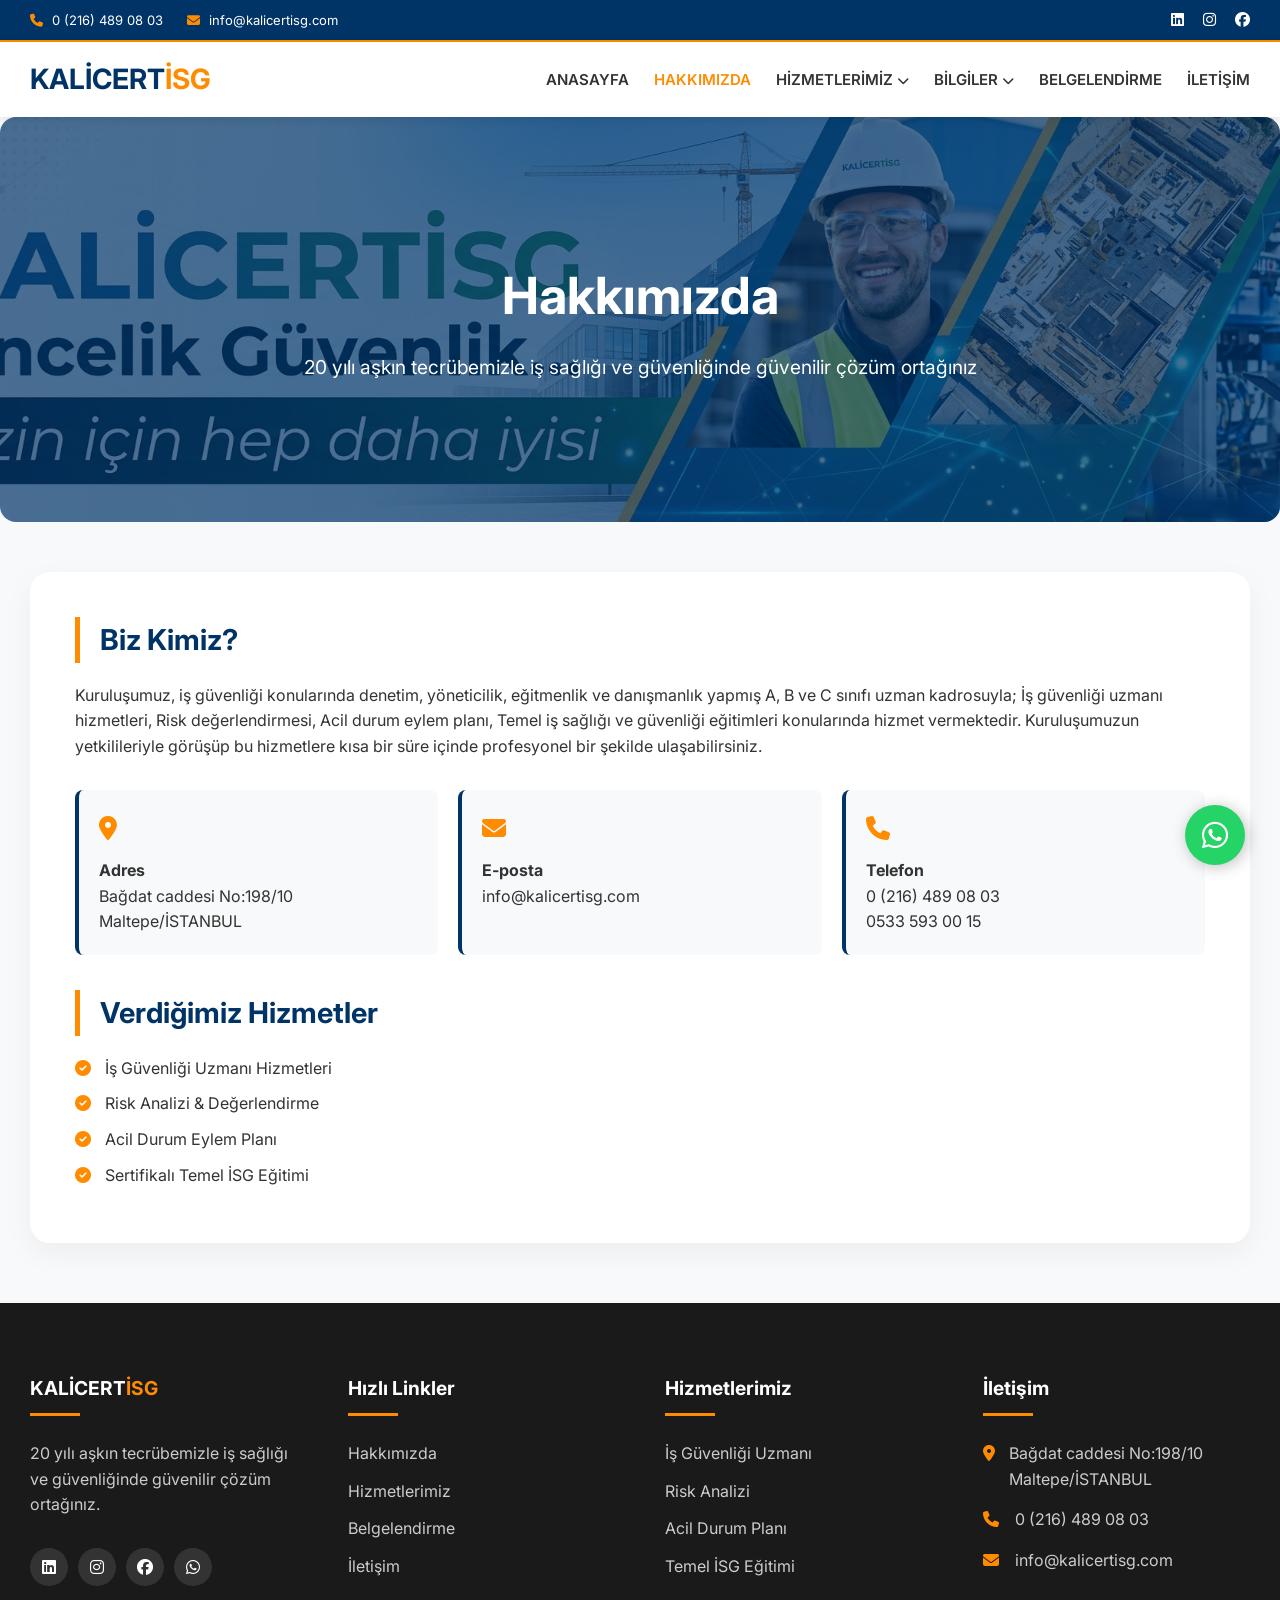
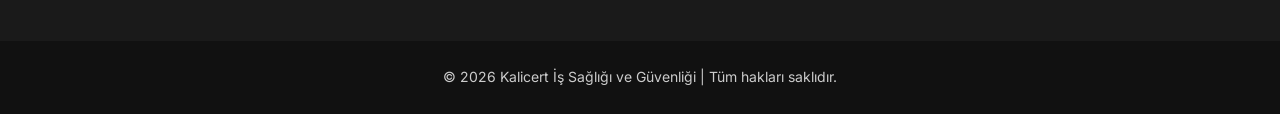
<file: hakkimizda.html>
<!DOCTYPE html>
<html lang="tr">
<head>
    <meta charset="UTF-8">
    <meta name="viewport" content="width=device-width, initial-scale=1.0, user-scalable=yes">
    <title>Hakkımızda | Kalicert İSG</title>
    <link rel="stylesheet" href="https://cdnjs.cloudflare.com/ajax/libs/font-awesome/6.4.0/css/all.min.css">
    <link rel="stylesheet" href="style.css">
</head>
<body>

<div class="top-bar">
    <div class="container">
        <div class="contact-info">
            <span><i class="fa-solid fa-phone"></i> 0 (216) 489 08 03</span>
            <span><i class="fa-solid fa-envelope"></i> info@kalicertisg.com</span>
        </div>
        <div class="social-icons">
            <a href="#"><i class="fa-brands fa-linkedin"></i></a>
            <a href="#"><i class="fa-brands fa-instagram"></i></a>
            <a href="#"><i class="fa-brands fa-facebook"></i></a>
        </div>
    </div>
</div>

<header>
    <div class="container">
        <nav style="display: flex; justify-content: space-between; align-items: center; width: 100%;">
            <a href="index.html" class="logo">KALİCERT<span>İSG</span></a>
            <button class="menu-toggle" id="menuToggle">
                <span></span><span></span><span></span>
            </button>
            <ul class="nav-links" id="navLinks">
                <li><a href="index.html">Anasayfa</a></li>
                <li><a href="hakkimizda.html" class="active">Hakkımızda</a></li>
                <li class="dropdown">
                    <a href="hizmetlerimiz.html" class="dropdown-btn">Hizmetlerimiz <i class="fa-solid fa-chevron-down" style="font-size:12px;"></i></a>
                    <div class="dropdown-content">
                        <a href="hizmetlerimiz.html" style="font-weight:700; color:var(--primary-color); border-bottom: 2px solid var(--secondary-color);">Tüm Hizmetlerimiz</a>
                        <a href="is-guvenligi-uzmani.html">İş Güvenliği Uzmanı</a>
                        <a href="risk-analizi.html">Risk Analizi & Değ.</a>
                        <a href="acil-durum.html">Acil Durum Eylem Planı</a>
                        <a href="temel-isg-egitimi.html">Temel İSG Eğitimi</a>
                    </div>
                </li>
                <li class="dropdown">
                    <a href="javascript:void(0)" class="dropdown-btn">Bilgiler <i class="fa-solid fa-chevron-down" style="font-size:12px;"></i></a>
                    <div class="dropdown-content">
                        <a href="tehlike-sinifi.html">Tehlike Sınıfınızı Öğrenin</a>
                        <a href="mevzuat.html">Mevzuat</a>
                        <a href="calisma-suresi.html">Çalışma Süresi Hes.</a>
                    </div>
                </li>
                <li><a href="belgelendirme.html">Belgelendirme</a></li>
                <li><a href="iletisim.html">İletişim</a></li>
            </ul>
        </nav>
    </div>
</header>

<main>
    <div class="page-hero">
        <img src="images/hakkimizda.jpg" alt="Hakkımızda" onerror="this.src='https://images.unsplash.com/photo-1582213782179-e0d53f98f2ca?q=80&w=2070&auto=format&fit=crop'">
        <div class="hero-content">
            <h1>Hakkımızda</h1>
            <p>20 yılı aşkın tecrübemizle iş sağlığı ve güvenliğinde güvenilir çözüm ortağınız</p>
        </div>
    </div>

    <div class="container">
        <div class="about-card content-box">
            <h2>Biz Kimiz?</h2>
            <p>Kuruluşumuz, iş güvenliği konularında denetim, yöneticilik, eğitmenlik ve danışmanlık yapmış A, B ve C sınıfı uzman kadrosuyla; İş güvenliği uzmanı hizmetleri, Risk değerlendirmesi, Acil durum eylem planı, Temel iş sağlığı ve güvenliği eğitimleri konularında hizmet vermektedir. Kuruluşumuzun yetkilileriyle görüşüp bu hizmetlere kısa bir süre içinde profesyonel bir şekilde ulaşabilirsiniz.</p>
            
            <div style="display: grid; grid-template-columns: repeat(auto-fit, minmax(250px, 1fr)); gap: 20px; margin: 30px 0;">
                <div style="background: #f8f9fa; padding: 20px; border-radius: 8px; border-left: 4px solid var(--primary-color);">
                    <div style="color: var(--secondary-color); font-size: 24px; margin-bottom: 10px;"><i class="fa-solid fa-location-dot"></i></div>
                    <strong>Adres</strong><br>Bağdat caddesi No:198/10<br>Maltepe/İSTANBUL
                </div>
                <div style="background: #f8f9fa; padding: 20px; border-radius: 8px; border-left: 4px solid var(--primary-color);">
                    <div style="color: var(--secondary-color); font-size: 24px; margin-bottom: 10px;"><i class="fa-solid fa-envelope"></i></div>
                    <strong>E-posta</strong><br>info@kalicertisg.com
                </div>
                <div style="background: #f8f9fa; padding: 20px; border-radius: 8px; border-left: 4px solid var(--primary-color);">
                    <div style="color: var(--secondary-color); font-size: 24px; margin-bottom: 10px;"><i class="fa-solid fa-phone"></i></div>
                    <strong>Telefon</strong><br>0 (216) 489 08 03<br>0533 593 00 15
                </div>
            </div>
            
            <h2>Verdiğimiz Hizmetler</h2>
            <ul style="list-style: none; margin-left: 0;">
                <li><i class="fa-solid fa-circle-check" style="color:var(--secondary-color); margin-right: 10px;"></i> İş Güvenliği Uzmanı Hizmetleri</li>
                <li><i class="fa-solid fa-circle-check" style="color:var(--secondary-color); margin-right: 10px;"></i> Risk Analizi & Değerlendirme</li>
                <li><i class="fa-solid fa-circle-check" style="color:var(--secondary-color); margin-right: 10px;"></i> Acil Durum Eylem Planı</li>
                <li><i class="fa-solid fa-circle-check" style="color:var(--secondary-color); margin-right: 10px;"></i> Sertifikalı Temel İSG Eğitimi</li>
            </ul>
        </div>
    </div>
</main>

<a href="https://wa.me/905335930015" class="whatsapp-float" target="_blank"><i class="fa-brands fa-whatsapp"></i></a>

<footer class="site-footer">
    <div class="container footer-grid">
        <div class="footer-col">
            <h4>KALİCERT<span>İSG</span></h4>
            <p>20 yılı aşkın tecrübemizle iş sağlığı ve güvenliğinde güvenilir çözüm ortağınız.</p>
            <div class="social-icons">
                <a href="#"><i class="fa-brands fa-linkedin"></i></a><a href="#"><i class="fa-brands fa-instagram"></i></a><a href="#"><i class="fa-brands fa-facebook"></i></a><a href="https://wa.me/905335930015"><i class="fa-brands fa-whatsapp"></i></a>
            </div>
        </div>
        <div class="footer-col">
            <h4>Hızlı Linkler</h4><ul><li><a href="hakkimizda.html">Hakkımızda</a></li><li><a href="hizmetlerimiz.html">Hizmetlerimiz</a></li><li><a href="belgelendirme.html">Belgelendirme</a></li><li><a href="iletisim.html">İletişim</a></li></ul>
        </div>
        <div class="footer-col">
            <h4>Hizmetlerimiz</h4><ul><li><a href="is-guvenligi-uzmani.html">İş Güvenliği Uzmanı</a></li><li><a href="risk-analizi.html">Risk Analizi</a></li><li><a href="acil-durum.html">Acil Durum Planı</a></li><li><a href="temel-isg-egitimi.html">Temel İSG Eğitimi</a></li></ul>
        </div>
        <div class="footer-col">
            <h4>İletişim</h4>
            <p><i class="fa-solid fa-location-dot"></i> Bağdat caddesi No:198/10 Maltepe/İSTANBUL</p><p><i class="fa-solid fa-phone"></i> 0 (216) 489 08 03</p><p><i class="fa-solid fa-envelope"></i> info@kalicertisg.com</p>
        </div>
    </div>
    <div class="footer-bottom"><div class="container"><p>© 2026 Kalicert İş Sağlığı ve Güvenliği | Tüm hakları saklıdır.</p></div></div>
</footer>

<script>
    const menuToggle = document.getElementById('menuToggle');
    const navLinks = document.getElementById('navLinks');
    const dropdownBtns = document.querySelectorAll('.dropdown-btn');
    menuToggle.addEventListener('click', () => navLinks.classList.toggle('active'));
    dropdownBtns.forEach(btn => btn.addEventListener('click', (e) => {
        if (window.innerWidth <= 992) { 
            if(btn.getAttribute('href') === 'javascript:void(0)') {
                e.preventDefault();
            } else if(!btn.parentElement.classList.contains('active')) {
                e.preventDefault();
            }
            btn.parentElement.classList.toggle('active'); 
        }
    }));
</script>
</body>
</html>
</file>
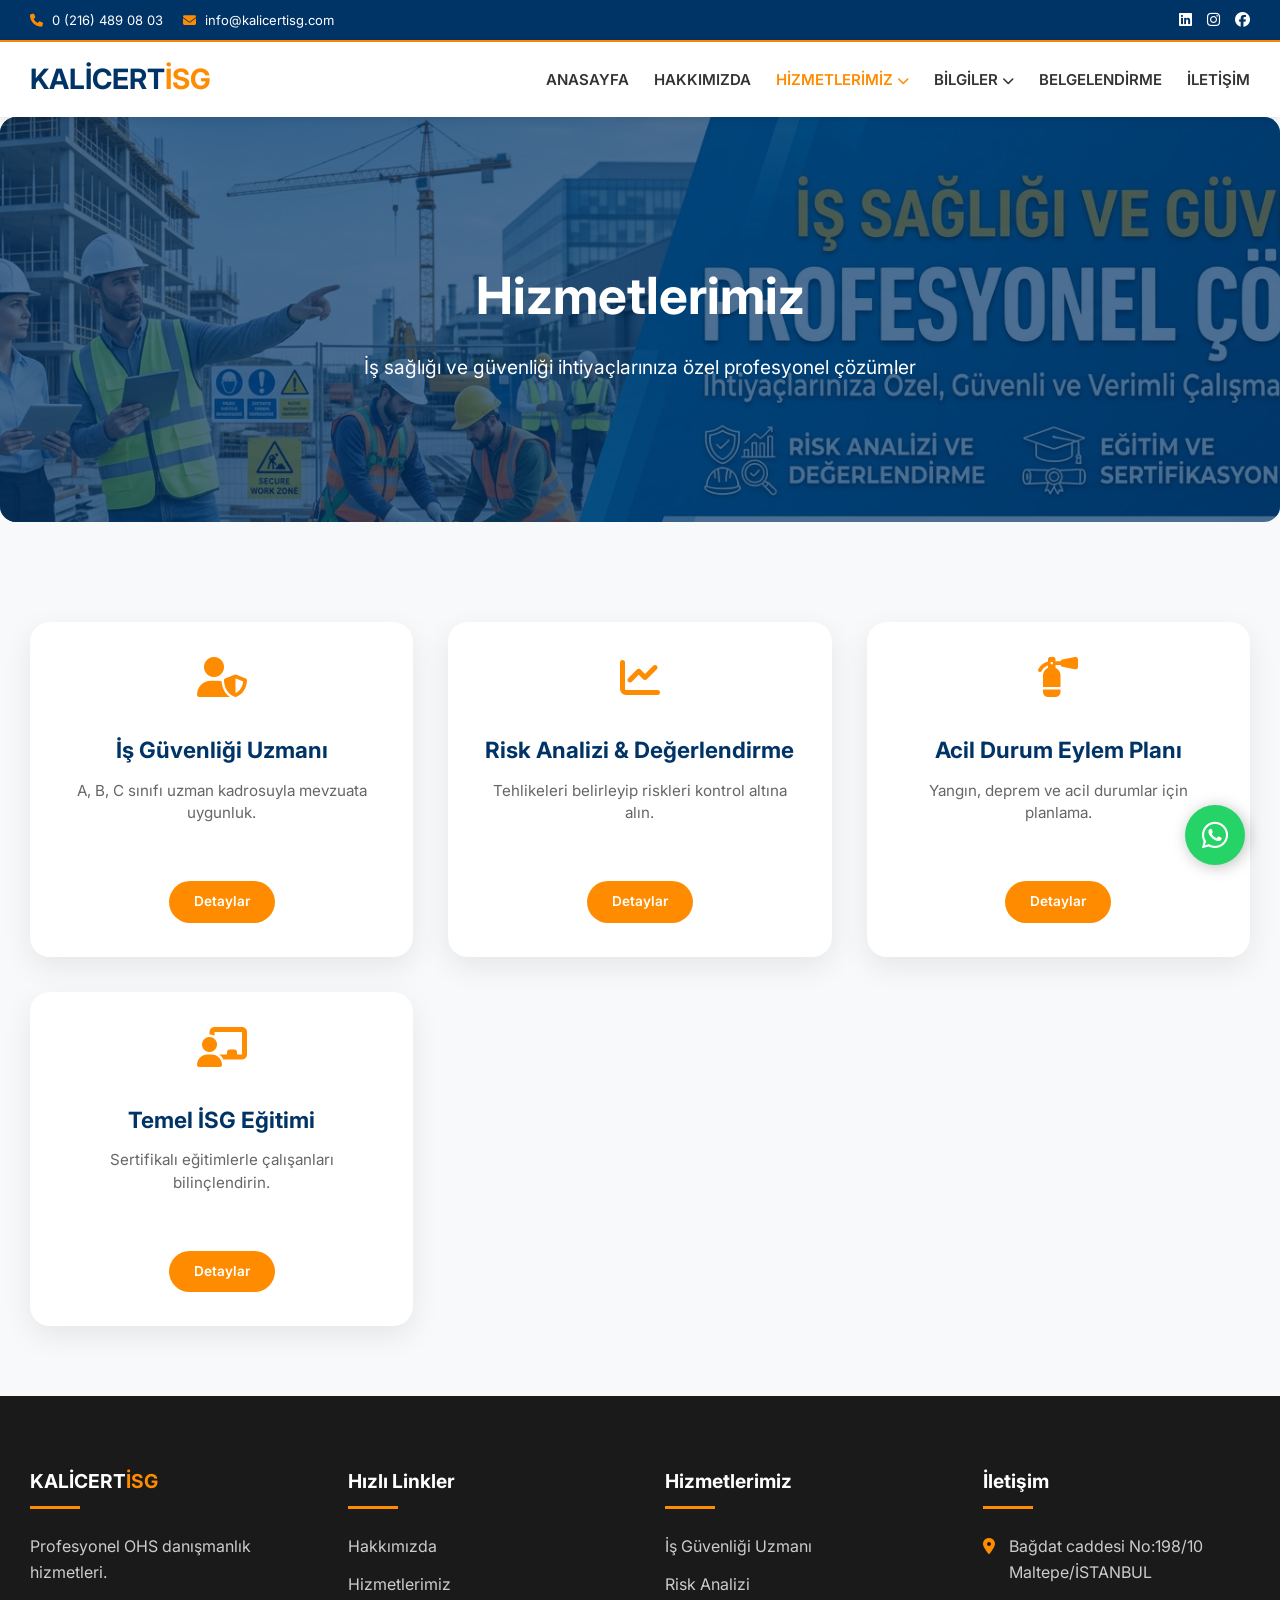
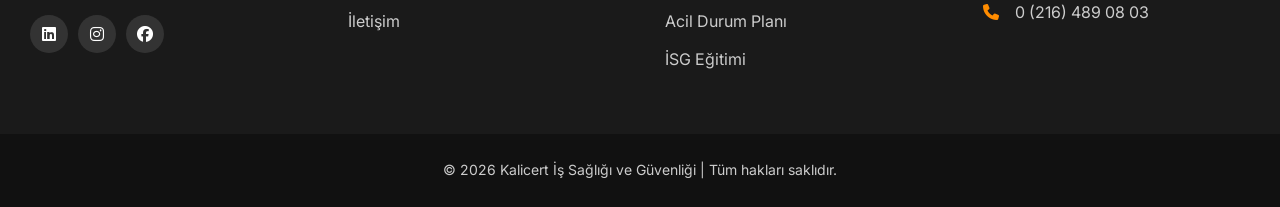
<file: hizmetlerimiz.html>
<!DOCTYPE html>
<html lang="tr">
<head>
    <meta charset="UTF-8">
    <meta name="viewport" content="width=device-width, initial-scale=1.0">
    <title>Hizmetlerimiz | Kalicert İSG</title>
    <link rel="stylesheet" href="https://cdnjs.cloudflare.com/ajax/libs/font-awesome/6.4.0/css/all.min.css">
    <link rel="stylesheet" href="style.css">
</head>
<body>

<div class="top-bar">
    <div class="container"><div class="contact-info"><span><i class="fa-solid fa-phone"></i> 0 (216) 489 08 03</span><span><i class="fa-solid fa-envelope"></i> info@kalicertisg.com</span></div><div class="social-icons"><a href="#"><i class="fa-brands fa-linkedin"></i></a><a href="#"><i class="fa-brands fa-instagram"></i></a><a href="#"><i class="fa-brands fa-facebook"></i></a></div></div>
</div>

<header>
    <div class="container">
        <nav style="display: flex; justify-content: space-between; align-items: center; width: 100%;">
            <a href="index.html" class="logo">KALİCERT<span>İSG</span></a>
            <button class="menu-toggle" id="menuToggle"><span></span><span></span><span></span></button>
            <ul class="nav-links" id="navLinks">
                <li><a href="index.html">Anasayfa</a></li><li><a href="hakkimizda.html">Hakkımızda</a></li>
                <li class="dropdown"><a href="hizmetlerimiz.html" class="dropdown-btn active">Hizmetlerimiz <i class="fa-solid fa-chevron-down" style="font-size:12px;"></i></a>
                    <div class="dropdown-content">
                        <a href="hizmetlerimiz.html" style="font-weight:700; color:var(--primary-color); border-bottom: 2px solid var(--secondary-color);">Tüm Hizmetlerimiz</a>
                        <a href="is-guvenligi-uzmani.html">İş Güvenliği Uzmanı</a><a href="risk-analizi.html">Risk Analizi & Değ.</a><a href="acil-durum.html">Acil Durum Eylem Planı</a><a href="temel-isg-egitimi.html">Temel İSG Eğitimi</a>
                    </div>
                </li>
                <li class="dropdown"><a href="javascript:void(0)" class="dropdown-btn">Bilgiler <i class="fa-solid fa-chevron-down" style="font-size:12px;"></i></a>
                    <div class="dropdown-content"><a href="tehlike-sinifi.html">Tehlike Sınıfınızı Öğrenin</a><a href="mevzuat.html">Mevzuat</a><a href="calisma-suresi.html">Çalışma Süresi Hes.</a></div>
                </li>
                <li><a href="belgelendirme.html">Belgelendirme</a></li><li><a href="iletisim.html">İletişim</a></li>
            </ul>
        </nav>
    </div>
</header>

<main>
    <div class="page-hero">
        <img src="images/hizmet.jpg" alt="Hizmetlerimiz" onerror="this.src='https://images.unsplash.com/photo-1542744173-8e7e53415bb0?q=80&w=2070&auto=format&fit=crop'">
        <div class="hero-content">
            <h1>Hizmetlerimiz</h1>
            <p>İş sağlığı ve güvenliği ihtiyaçlarınıza özel profesyonel çözümler</p>
        </div>
    </div>

    <div class="container" style="padding-top: 50px;">
        <div class="services-grid" style="margin-top:0;">
            <div class="service-card"><i class="fa-solid fa-user-shield" style="font-size: 40px; color: var(--secondary-color); margin-bottom:20px;"></i><h3>İş Güvenliği Uzmanı</h3><p>A, B, C sınıfı uzman kadrosuyla mevzuata uygunluk.</p><br><a href="is-guvenligi-uzmani.html" class="btn-small">Detaylar</a></div>
            <div class="service-card"><i class="fa-solid fa-chart-line" style="font-size: 40px; color: var(--secondary-color); margin-bottom:20px;"></i><h3>Risk Analizi & Değerlendirme</h3><p>Tehlikeleri belirleyip riskleri kontrol altına alın.</p><br><a href="risk-analizi.html" class="btn-small">Detaylar</a></div>
            <div class="service-card"><i class="fa-solid fa-fire-extinguisher" style="font-size: 40px; color: var(--secondary-color); margin-bottom:20px;"></i><h3>Acil Durum Eylem Planı</h3><p>Yangın, deprem ve acil durumlar için planlama.</p><br><a href="acil-durum.html" class="btn-small">Detaylar</a></div>
            <div class="service-card"><i class="fa-solid fa-chalkboard-user" style="font-size: 40px; color: var(--secondary-color); margin-bottom:20px;"></i><h3>Temel İSG Eğitimi</h3><p>Sertifikalı eğitimlerle çalışanları bilinçlendirin.</p><br><a href="temel-isg-egitimi.html" class="btn-small">Detaylar</a></div>
        </div>
    </div>
</main>

<a href="https://wa.me/905335930015" class="whatsapp-float" target="_blank"><i class="fa-brands fa-whatsapp"></i></a>

<footer class="site-footer">
    <div class="container footer-grid">
        <div class="footer-col"><h4>KALİCERT<span>İSG</span></h4><p>Profesyonel OHS danışmanlık hizmetleri.</p>
            <div class="social-icons"><a href="#"><i class="fa-brands fa-linkedin"></i></a><a href="#"><i class="fa-brands fa-instagram"></i></a><a href="#"><i class="fa-brands fa-facebook"></i></a></div>
        </div>
        <div class="footer-col"><h4>Hızlı Linkler</h4><ul><li><a href="hakkimizda.html">Hakkımızda</a></li><li><a href="hizmetlerimiz.html">Hizmetlerimiz</a></li><li><a href="iletisim.html">İletişim</a></li></ul></div>
        <div class="footer-col"><h4>Hizmetlerimiz</h4><ul><li><a href="is-guvenligi-uzmani.html">İş Güvenliği Uzmanı</a></li><li><a href="risk-analizi.html">Risk Analizi</a></li><li><a href="acil-durum.html">Acil Durum Planı</a></li><li><a href="temel-isg-egitimi.html">İSG Eğitimi</a></li></ul></div>
        <div class="footer-col"><h4>İletişim</h4><p><i class="fa-solid fa-location-dot"></i> Bağdat caddesi No:198/10 Maltepe/İSTANBUL</p><p><i class="fa-solid fa-phone"></i> 0 (216) 489 08 03</p></div>
    </div>
    <div class="footer-bottom"><div class="container"><p>© 2026 Kalicert İş Sağlığı ve Güvenliği | Tüm hakları saklıdır.</p></div></div>
</footer>

<script>
    const menuToggle = document.getElementById('menuToggle');
    const navLinks = document.getElementById('navLinks');
    const dropdownBtns = document.querySelectorAll('.dropdown-btn');
    menuToggle.addEventListener('click', () => navLinks.classList.toggle('active'));
    dropdownBtns.forEach(btn => btn.addEventListener('click', (e) => {
        if (window.innerWidth <= 992) { 
            if(btn.getAttribute('href') === 'javascript:void(0)') {
                e.preventDefault();
            } else if(!btn.parentElement.classList.contains('active')) {
                e.preventDefault();
            }
            btn.parentElement.classList.toggle('active'); 
        }
    }));
</script>
</body>
</html>
</file>
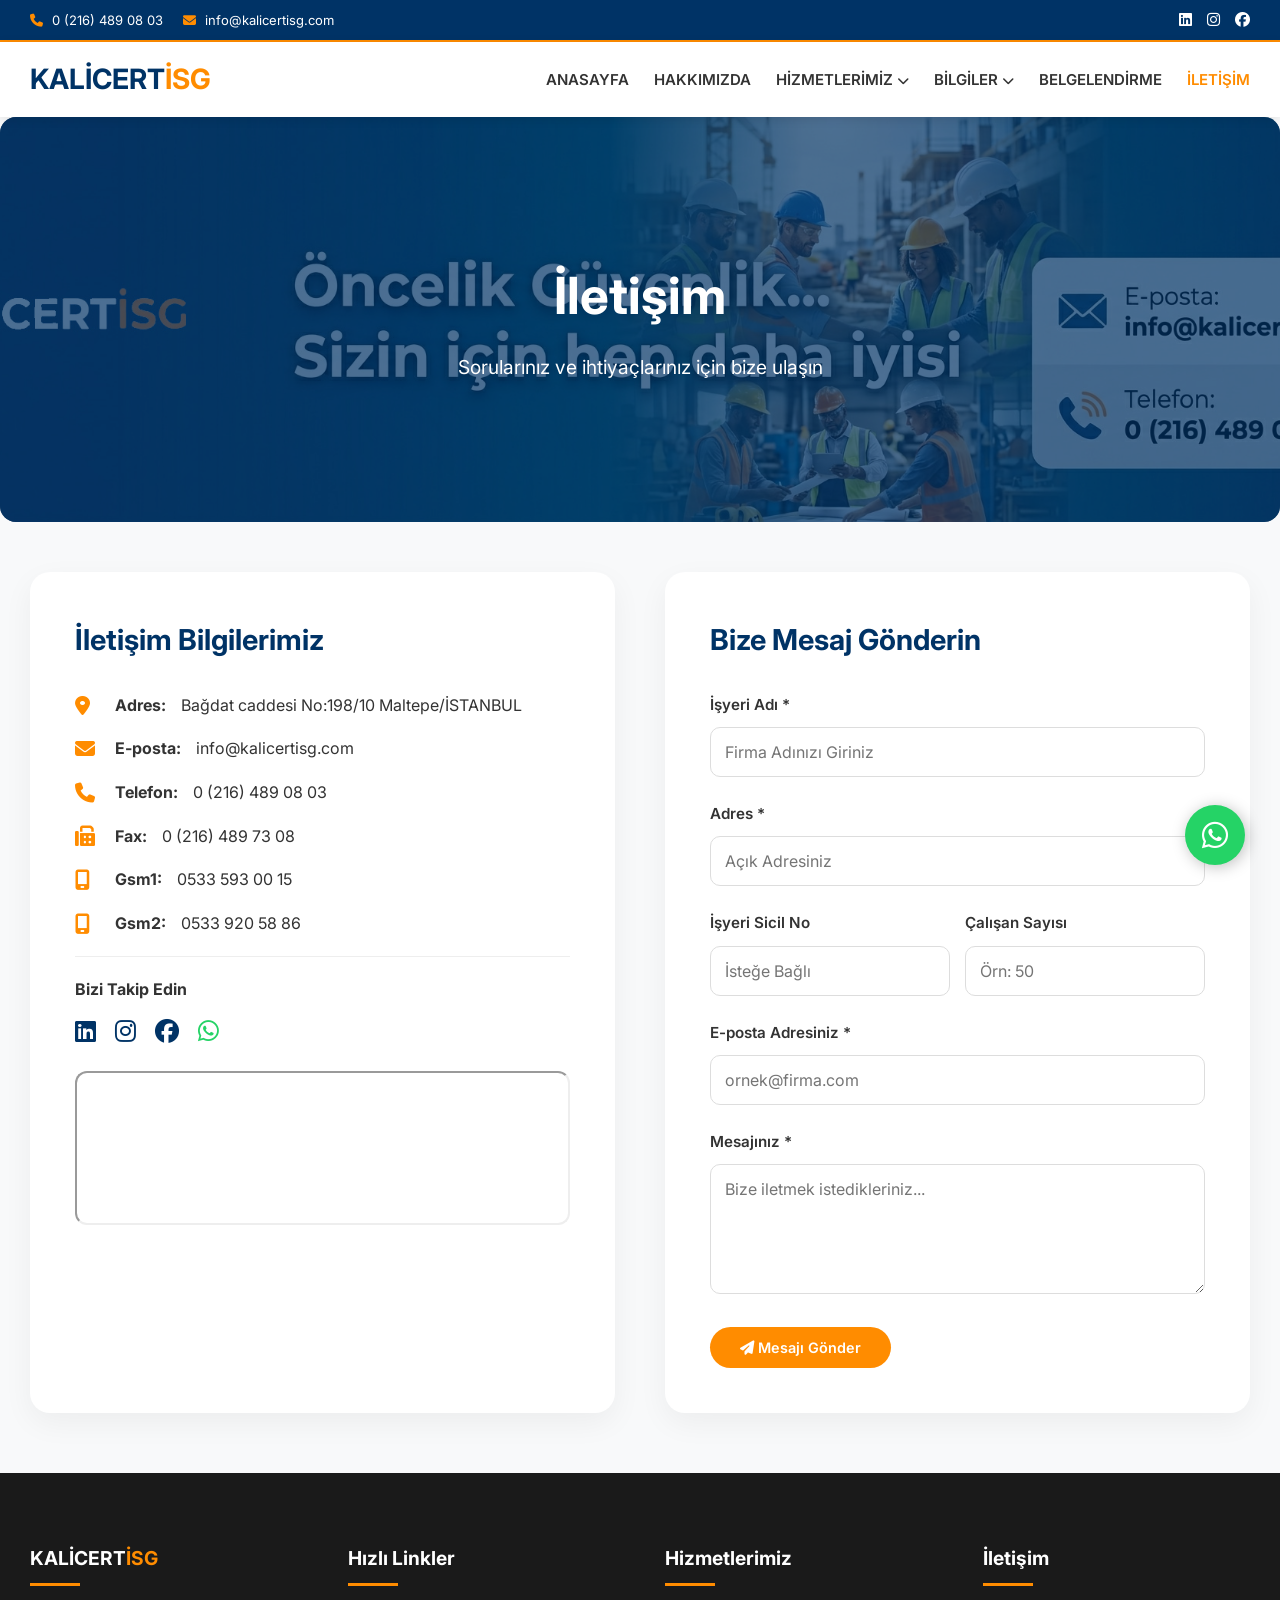
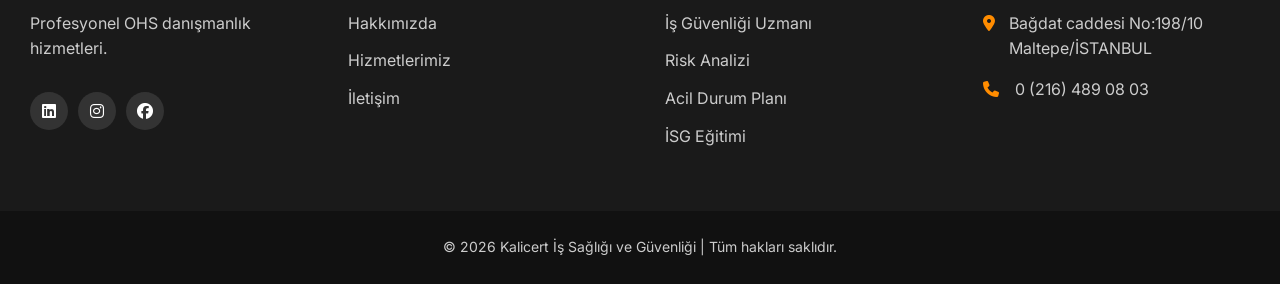
<file: iletisim.html>
<!DOCTYPE html>
<html lang="tr">
<head>
    <meta charset="UTF-8">
    <meta name="viewport" content="width=device-width, initial-scale=1.0">
    <title>İletişim | Kalicert İSG</title>
    <link rel="stylesheet" href="https://cdnjs.cloudflare.com/ajax/libs/font-awesome/6.4.0/css/all.min.css">
    <link rel="stylesheet" href="style.css">
</head>
<body>

<div class="top-bar">
    <div class="container"><div class="contact-info"><span><i class="fa-solid fa-phone"></i> 0 (216) 489 08 03</span><span><i class="fa-solid fa-envelope"></i> info@kalicertisg.com</span></div><div class="social-icons"><a href="#"><i class="fa-brands fa-linkedin"></i></a><a href="#"><i class="fa-brands fa-instagram"></i></a><a href="#"><i class="fa-brands fa-facebook"></i></a></div></div>
</div>

<header>
    <div class="container">
        <nav style="display: flex; justify-content: space-between; align-items: center; width: 100%;">
            <a href="index.html" class="logo">KALİCERT<span>İSG</span></a>
            <button class="menu-toggle" id="menuToggle"><span></span><span></span><span></span></button>
            <ul class="nav-links" id="navLinks">
                <li><a href="index.html">Anasayfa</a></li><li><a href="hakkimizda.html">Hakkımızda</a></li>
                <li class="dropdown"><a href="hizmetlerimiz.html" class="dropdown-btn">Hizmetlerimiz <i class="fa-solid fa-chevron-down" style="font-size:12px;"></i></a>
                    <div class="dropdown-content">
                        <a href="hizmetlerimiz.html" style="font-weight:700; color:var(--primary-color); border-bottom: 2px solid var(--secondary-color);">Tüm Hizmetlerimiz</a>
                        <a href="is-guvenligi-uzmani.html">İş Güvenliği Uzmanı</a><a href="risk-analizi.html">Risk Analizi & Değ.</a><a href="acil-durum.html">Acil Durum Eylem Planı</a><a href="temel-isg-egitimi.html">Temel İSG Eğitimi</a>
                    </div>
                </li>
                <li class="dropdown"><a href="javascript:void(0)" class="dropdown-btn">Bilgiler <i class="fa-solid fa-chevron-down" style="font-size:12px;"></i></a>
                    <div class="dropdown-content"><a href="tehlike-sinifi.html">Tehlike Sınıfınızı Öğrenin</a><a href="mevzuat.html">Mevzuat</a><a href="calisma-suresi.html">Çalışma Süresi Hes.</a></div>
                </li>
                <li><a href="belgelendirme.html">Belgelendirme</a></li><li><a href="iletisim.html" class="active">İletişim</a></li>
            </ul>
        </nav>
    </div>
</header>

<main>
    <div class="page-hero">
        <img src="images/iletisimic.jpg" alt="İletişim" onerror="this.src='https://images.unsplash.com/photo-1516387938699-a93567ec168e?q=80&w=2071&auto=format&fit=crop'">
        <div class="hero-content">
            <h1>İletişim</h1>
            <p>Sorularınız ve ihtiyaçlarınız için bize ulaşın</p>
        </div>
    </div>

    <div class="container">
        <div class="contact-wrapper">
            <div class="contact-info-card">
                <h3>İletişim Bilgilerimiz</h3>
                <p><i class="fa-solid fa-location-dot"></i> <strong>Adres:</strong> Bağdat caddesi No:198/10 Maltepe/İSTANBUL</p>
                <p><i class="fa-solid fa-envelope"></i> <strong>E-posta:</strong> info@kalicertisg.com</p>
                <p><i class="fa-solid fa-phone"></i> <strong>Telefon:</strong> 0 (216) 489 08 03</p>
                <p><i class="fa-solid fa-fax"></i> <strong>Fax:</strong> 0 (216) 489 73 08</p>
                <p><i class="fa-solid fa-mobile-screen"></i> <strong>Gsm1:</strong> 0533 593 00 15</p>
                <p><i class="fa-solid fa-mobile-screen"></i> <strong>Gsm2:</strong> 0533 920 58 86</p>
                
                <div style="margin-top:20px; padding-top:20px; border-top:1px solid #eee;">
                    <h4>Bizi Takip Edin</h4>
                    <div style="margin-top:10px;">
                        <a href="#" style="color:var(--primary-color); font-size:24px; margin-right:15px;"><i class="fa-brands fa-linkedin"></i></a>
                        <a href="#" style="color:var(--primary-color); font-size:24px; margin-right:15px;"><i class="fa-brands fa-instagram"></i></a>
                        <a href="#" style="color:var(--primary-color); font-size:24px; margin-right:15px;"><i class="fa-brands fa-facebook"></i></a>
                        <a href="https://wa.me/905335930015" style="color:#25d366; font-size:24px;"><i class="fa-brands fa-whatsapp"></i></a>
                    </div>
                </div>

                <div class="map-container" style="margin-top:20px;">
                    <iframe 
						src="https://www.google.com/maps/embed?pb=!1m18!1m12!1m3!1d3014.288921864197!2d29.1310168!3d40.931251!2m3!1f0!2f0!3f0!3m2!1i1024!2i768!4f13.1!3m3!1m2!1s0x14cac728e4421915%3A0x5d3863abf531d8b6!2sKalicert%20%C4%B0%C5%9F%20Sa%C4%9Fl%C4%B1%C4%9F%C4%B1%20ve%20G%C3%BCvenli%C4%9Fi!5e0!3m2!1str!2str!4v1712426400000!5m2!1str!2str" allowfullscreen="" loading="lazy">
                    </iframe>
                </div>
            </div>
            
            <div class="contact-form">
                <h3>Bize Mesaj Gönderin</h3>
                <div id="infoMessage" class="alert-info" style="display: none;">
                    <i class="fa-solid fa-circle-info"></i> E-posta istemciniz açılacaktır. Mesajınızı kontrol edip "Gönder" butonuna tıklayınız.
                </div>
                <form id="contactForm" action="mailgonder.php" method="POST">
                    <div class="form-group">
                        <label>İşyeri Adı *</label>
                        <input type="text" name="isyeri_adi" id="isyeri_adi" required placeholder="Firma Adınızı Giriniz">
                    </div>
                    <div class="form-group">
                        <label>Adres *</label>
                        <input type="text" name="adres" id="adres" required placeholder="Açık Adresiniz">
                    </div>
                    <div style="display: grid; grid-template-columns: 1fr 1fr; gap:15px;">
                        <div class="form-group">
                            <label>İşyeri Sicil No</label>
                            <input type="text" name="sicil_no" id="sicil_no" placeholder="İsteğe Bağlı">
                        </div>
                        <div class="form-group">
                            <label>Çalışan Sayısı</label>
                            <input type="number" name="calisan_sayisi" id="calisan_sayisi" placeholder="Örn: 50">
                        </div>
                    </div>
                    <div class="form-group">
                        <label>E-posta Adresiniz *</label>
                        <input type="email" name="email" id="email" required placeholder="ornek@firma.com">
                    </div>
                    <div class="form-group">
                        <label>Mesajınız *</label>
                        <textarea name="mesaj" id="mesaj" rows="5" required placeholder="Bize iletmek istedikleriniz..."></textarea>
                    </div>
                    <button type="submit" class="submit-btn"><i class="fa-solid fa-paper-plane"></i> Mesajı Gönder</button>
                </form>
            </div>
        </div>
    </div>
</main>

<a href="https://wa.me/905335930015" class="whatsapp-float" target="_blank"><i class="fa-brands fa-whatsapp"></i></a>

<footer class="site-footer">
    <div class="container footer-grid">
        <div class="footer-col"><h4>KALİCERT<span>İSG</span></h4><p>Profesyonel OHS danışmanlık hizmetleri.</p><div class="social-icons"><a href="#"><i class="fa-brands fa-linkedin"></i></a><a href="#"><i class="fa-brands fa-instagram"></i></a><a href="#"><i class="fa-brands fa-facebook"></i></a></div></div>
        <div class="footer-col"><h4>Hızlı Linkler</h4><ul><li><a href="hakkimizda.html">Hakkımızda</a></li><li><a href="hizmetlerimiz.html">Hizmetlerimiz</a></li><li><a href="iletisim.html">İletişim</a></li></ul></div>
        <div class="footer-col"><h4>Hizmetlerimiz</h4><ul><li><a href="is-guvenligi-uzmani.html">İş Güvenliği Uzmanı</a></li><li><a href="risk-analizi.html">Risk Analizi</a></li><li><a href="acil-durum.html">Acil Durum Planı</a></li><li><a href="temel-isg-egitimi.html">İSG Eğitimi</a></li></ul></div>
        <div class="footer-col"><h4>İletişim</h4><p><i class="fa-solid fa-location-dot"></i> Bağdat caddesi No:198/10 Maltepe/İSTANBUL</p><p><i class="fa-solid fa-phone"></i> 0 (216) 489 08 03</p></div>
    </div>
    <div class="footer-bottom"><div class="container"><p>© 2026 Kalicert İş Sağlığı ve Güvenliği | Tüm hakları saklıdır.</p></div></div>
</footer>

<script>
    const menuToggle = document.getElementById('menuToggle');
    const navLinks = document.getElementById('navLinks');
    const dropdownBtns = document.querySelectorAll('.dropdown-btn');
    menuToggle.addEventListener('click', () => navLinks.classList.toggle('active'));
    dropdownBtns.forEach(btn => btn.addEventListener('click', (e) => {
        if (window.innerWidth <= 992) { 
            if(btn.getAttribute('href') === 'javascript:void(0)') {
                e.preventDefault();
            } else if(!btn.parentElement.classList.contains('active')) {
                e.preventDefault();
            }
            btn.parentElement.classList.toggle('active'); 
        }
    }));
</script>
</body>
</html>
</file>
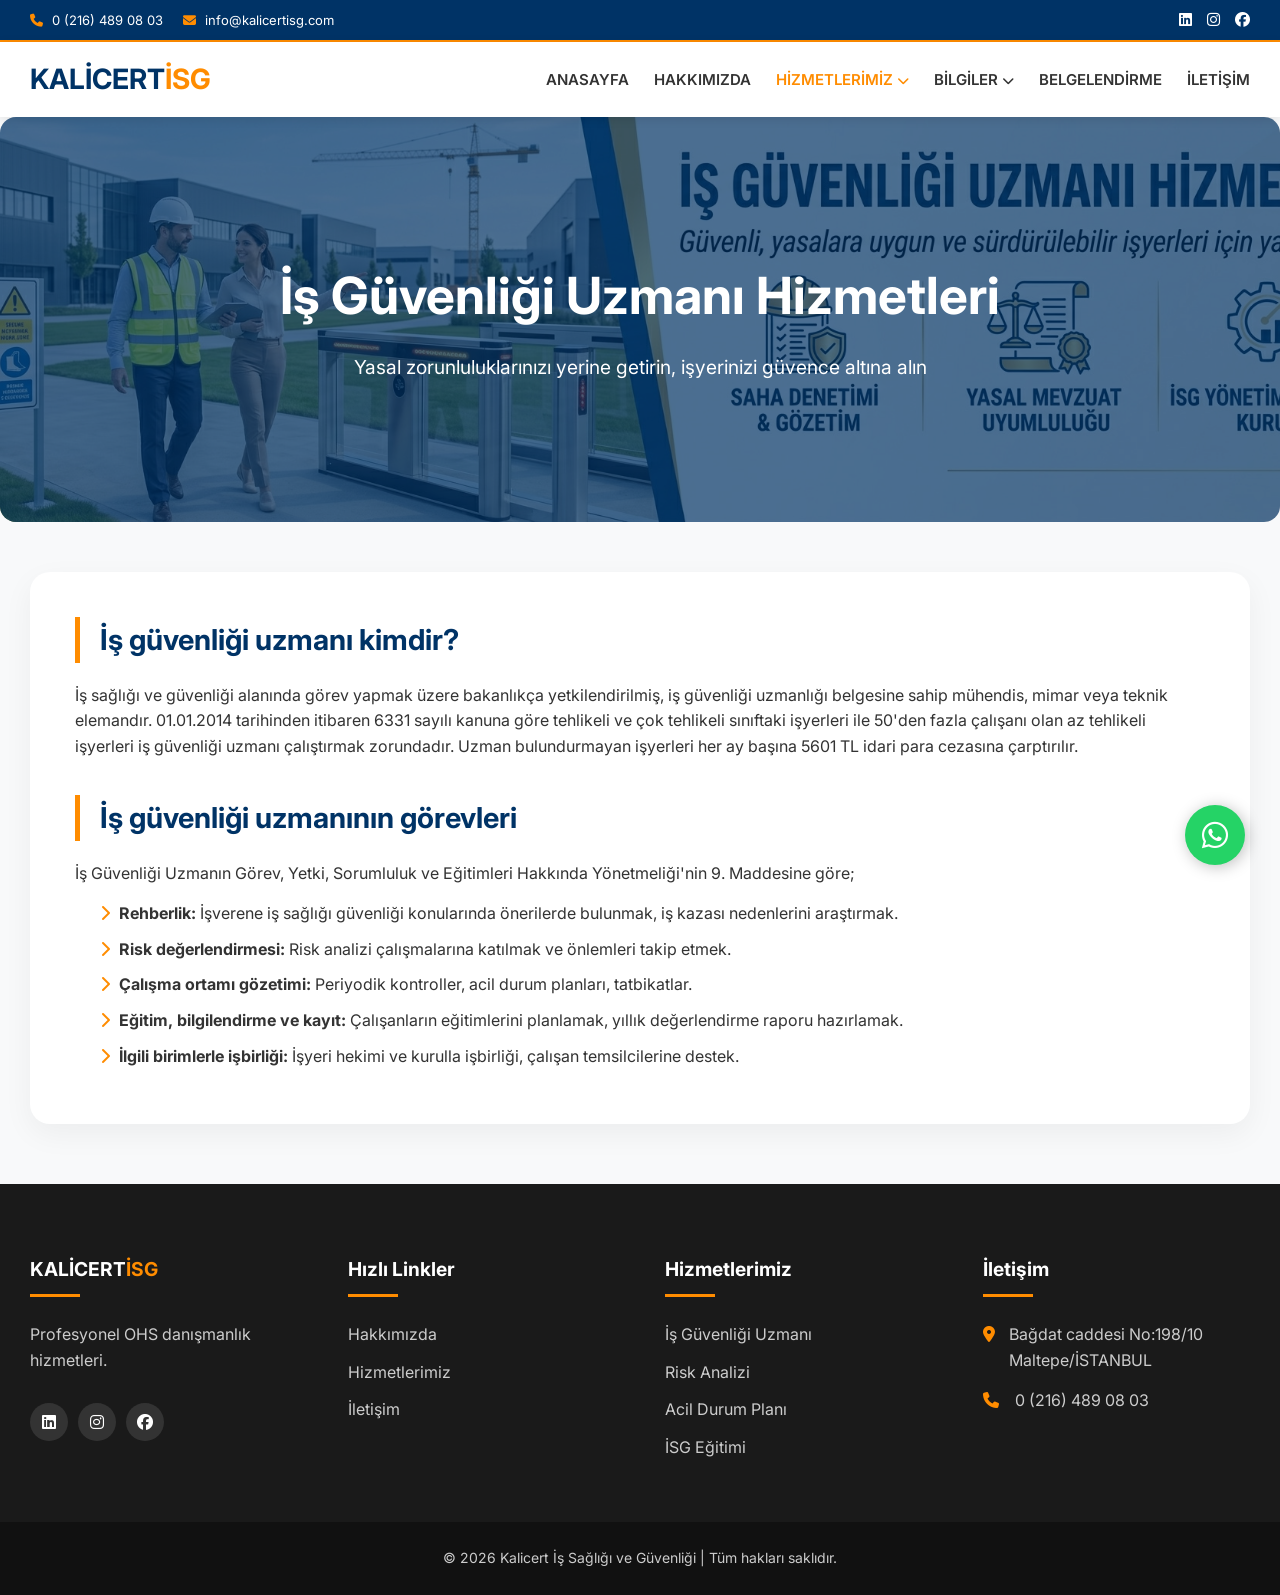
<file: is-guvenligi-uzmani.html>
<!DOCTYPE html>
<html lang="tr">
<head>
    <meta charset="UTF-8">
    <meta name="viewport" content="width=device-width, initial-scale=1.0">
    <title>İş Güvenliği Uzmanı | Kalicert İSG</title>
    <link rel="stylesheet" href="https://cdnjs.cloudflare.com/ajax/libs/font-awesome/6.4.0/css/all.min.css">
    <link rel="stylesheet" href="style.css">
</head>
<body>

<div class="top-bar">
    <div class="container"><div class="contact-info"><span><i class="fa-solid fa-phone"></i> 0 (216) 489 08 03</span><span><i class="fa-solid fa-envelope"></i> info@kalicertisg.com</span></div><div class="social-icons"><a href="#"><i class="fa-brands fa-linkedin"></i></a><a href="#"><i class="fa-brands fa-instagram"></i></a><a href="#"><i class="fa-brands fa-facebook"></i></a></div></div>
</div>

<header>
    <div class="container">
        <nav style="display: flex; justify-content: space-between; align-items: center; width: 100%;">
            <a href="index.html" class="logo">KALİCERT<span>İSG</span></a>
            <button class="menu-toggle" id="menuToggle"><span></span><span></span><span></span></button>
            <ul class="nav-links" id="navLinks">
                <li><a href="index.html">Anasayfa</a></li><li><a href="hakkimizda.html">Hakkımızda</a></li>
                <li class="dropdown"><a href="hizmetlerimiz.html" class="dropdown-btn active">Hizmetlerimiz <i class="fa-solid fa-chevron-down" style="font-size:12px;"></i></a>
                    <div class="dropdown-content">
                        <a href="hizmetlerimiz.html" style="font-weight:700; color:var(--primary-color); border-bottom: 2px solid var(--secondary-color);">Tüm Hizmetlerimiz</a>
                        <a href="is-guvenligi-uzmani.html" class="active">İş Güvenliği Uzmanı</a><a href="risk-analizi.html">Risk Analizi & Değ.</a><a href="acil-durum.html">Acil Durum Eylem Planı</a><a href="temel-isg-egitimi.html">Temel İSG Eğitimi</a>
                    </div>
                </li>
                <li class="dropdown"><a href="javascript:void(0)" class="dropdown-btn">Bilgiler <i class="fa-solid fa-chevron-down" style="font-size:12px;"></i></a>
                    <div class="dropdown-content"><a href="tehlike-sinifi.html">Tehlike Sınıfınızı Öğrenin</a><a href="mevzuat.html">Mevzuat</a><a href="calisma-suresi.html">Çalışma Süresi Hes.</a></div>
                </li>
                <li><a href="belgelendirme.html">Belgelendirme</a></li><li><a href="iletisim.html">İletişim</a></li>
            </ul>
        </nav>
    </div>
</header>

<main>
    <div class="page-hero">
        <img src="images/s12.jpg" alt="İş Güvenliği Uzmanı" onerror="this.src='https://images.unsplash.com/photo-1504328345606-18bbc8c9d7d1?q=80&w=2070&auto=format&fit=crop'">
        <div class="hero-content">
            <h1>İş Güvenliği Uzmanı Hizmetleri</h1>
            <p>Yasal zorunluluklarınızı yerine getirin, işyerinizi güvence altına alın</p>
        </div>
    </div>

    <div class="container">
        <div class="content-box">
            <h2>İş güvenliği uzmanı kimdir?</h2>
            <p>İş sağlığı ve güvenliği alanında görev yapmak üzere bakanlıkça yetkilendirilmiş, iş güvenliği uzmanlığı belgesine sahip mühendis, mimar veya teknik elemandır. 01.01.2014 tarihinden itibaren 6331 sayılı kanuna göre tehlikeli ve çok tehlikeli sınıftaki işyerleri ile 50'den fazla çalışanı olan az tehlikeli işyerleri iş güvenliği uzmanı çalıştırmak zorundadır. Uzman bulundurmayan işyerleri her ay başına 5601 TL idari para cezasına çarptırılır.</p>
            
            <h2>İş güvenliği uzmanının görevleri</h2>
            <p>İş Güvenliği Uzmanın Görev, Yetki, Sorumluluk ve Eğitimleri Hakkında Yönetmeliği'nin 9. Maddesine göre;</p>
            <ul style="list-style: none; padding-left:0;">
                <li><i class="fa-solid fa-chevron-right" style="color:var(--secondary-color); margin-right:5px;"></i> <strong>Rehberlik:</strong> İşverene iş sağlığı güvenliği konularında önerilerde bulunmak, iş kazası nedenlerini araştırmak.</li>
                <li><i class="fa-solid fa-chevron-right" style="color:var(--secondary-color); margin-right:5px;"></i> <strong>Risk değerlendirmesi:</strong> Risk analizi çalışmalarına katılmak ve önlemleri takip etmek.</li>
                <li><i class="fa-solid fa-chevron-right" style="color:var(--secondary-color); margin-right:5px;"></i> <strong>Çalışma ortamı gözetimi:</strong> Periyodik kontroller, acil durum planları, tatbikatlar.</li>
                <li><i class="fa-solid fa-chevron-right" style="color:var(--secondary-color); margin-right:5px;"></i> <strong>Eğitim, bilgilendirme ve kayıt:</strong> Çalışanların eğitimlerini planlamak, yıllık değerlendirme raporu hazırlamak.</li>
                <li><i class="fa-solid fa-chevron-right" style="color:var(--secondary-color); margin-right:5px;"></i> <strong>İlgili birimlerle işbirliği:</strong> İşyeri hekimi ve kurulla işbirliği, çalışan temsilcilerine destek.</li>
            </ul>
        </div>
    </div>
</main>

<a href="https://wa.me/905335930015" class="whatsapp-float" target="_blank"><i class="fa-brands fa-whatsapp"></i></a>
<footer class="site-footer">
    <div class="container footer-grid">
        <div class="footer-col"><h4>KALİCERT<span>İSG</span></h4><p>Profesyonel OHS danışmanlık hizmetleri.</p>
            <div class="social-icons"><a href="#"><i class="fa-brands fa-linkedin"></i></a><a href="#"><i class="fa-brands fa-instagram"></i></a><a href="#"><i class="fa-brands fa-facebook"></i></a></div>
        </div>
        <div class="footer-col"><h4>Hızlı Linkler</h4><ul><li><a href="hakkimizda.html">Hakkımızda</a></li><li><a href="hizmetlerimiz.html">Hizmetlerimiz</a></li><li><a href="iletisim.html">İletişim</a></li></ul></div>
        <div class="footer-col"><h4>Hizmetlerimiz</h4><ul><li><a href="is-guvenligi-uzmani.html">İş Güvenliği Uzmanı</a></li><li><a href="risk-analizi.html">Risk Analizi</a></li><li><a href="acil-durum.html">Acil Durum Planı</a></li><li><a href="temel-isg-egitimi.html">İSG Eğitimi</a></li></ul></div>
        <div class="footer-col"><h4>İletişim</h4><p><i class="fa-solid fa-location-dot"></i> Bağdat caddesi No:198/10 Maltepe/İSTANBUL</p><p><i class="fa-solid fa-phone"></i> 0 (216) 489 08 03</p></div>
    </div>
    <div class="footer-bottom"><div class="container"><p>© 2026 Kalicert İş Sağlığı ve Güvenliği | Tüm hakları saklıdır.</p></div></div>
</footer>
<script>
    const menuToggle = document.getElementById('menuToggle');
    const navLinks = document.getElementById('navLinks');
    const dropdownBtns = document.querySelectorAll('.dropdown-btn');
    menuToggle.addEventListener('click', () => navLinks.classList.toggle('active'));
    dropdownBtns.forEach(btn => btn.addEventListener('click', (e) => {
        if (window.innerWidth <= 992) { 
            if(btn.getAttribute('href') === 'javascript:void(0)') {
                e.preventDefault();
            } else if(!btn.parentElement.classList.contains('active')) {
                e.preventDefault();
            }
            btn.parentElement.classList.toggle('active'); 
        }
    }));
</script>
</body>
</html>
</file>
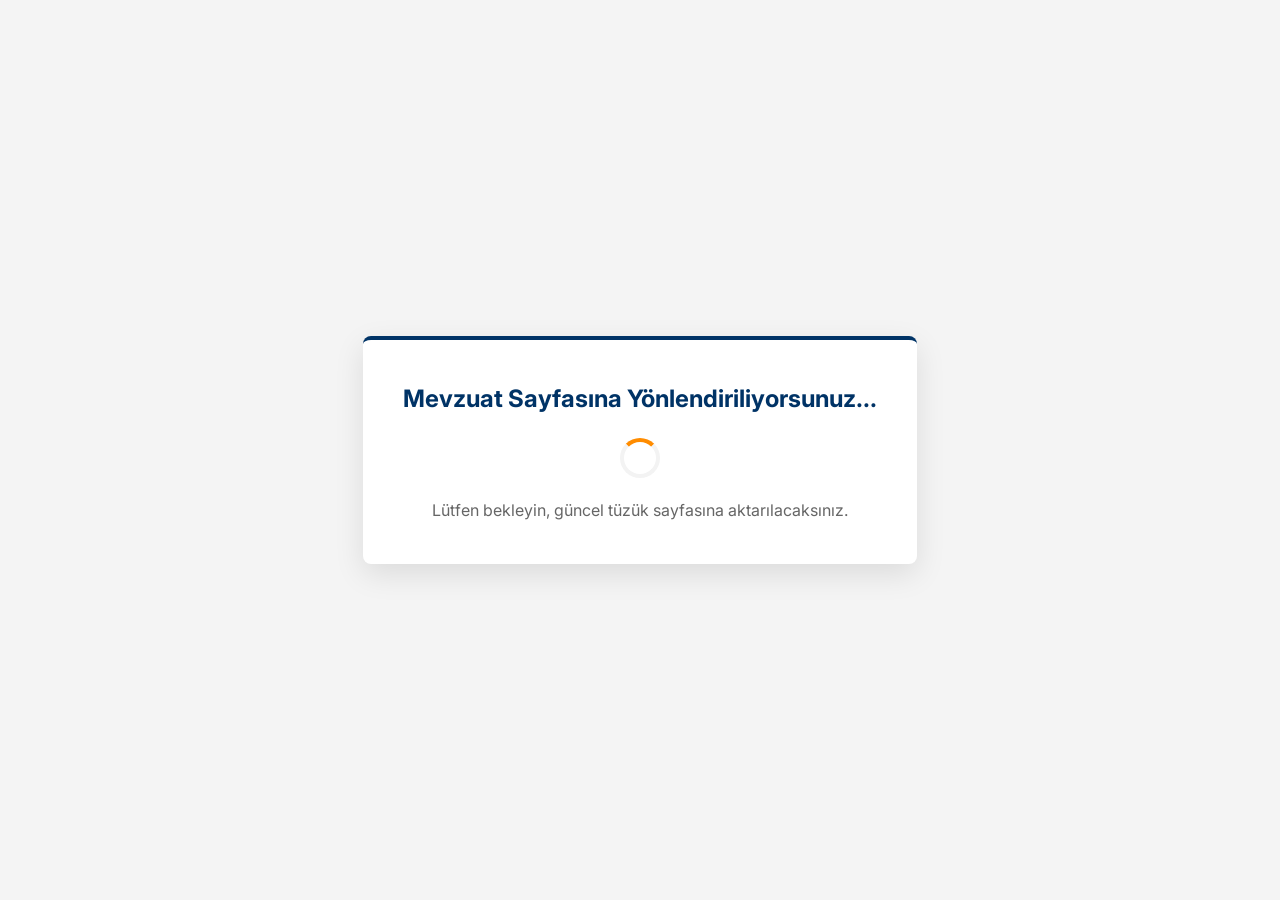
<file: mevzuat.html>
<!DOCTYPE html>
<html lang="tr">
<head>
    <meta charset="UTF-8">
    <meta http-equiv="refresh" content="2; url=https://www.alomaliye.com/is_guvenligi_tuzuk_ana_sayfa.htm">
    <title>Mevzuat | Kalicert İSG</title>
    <link rel="stylesheet" href="style.css">
    <style>body{display:flex; justify-content:center; align-items:center; height:100vh; background:#f4f4f4;} .box{text-align:center; background:#fff; padding:40px; border-radius:8px; box-shadow:0 10px 30px rgba(0,0,0,0.1); border-top:4px solid var(--primary-color);} .spinner {border: 4px solid #f3f3f3; border-top: 4px solid var(--secondary-color); border-radius: 50%; width: 40px; height: 40px; animation: spin 1s linear infinite; margin: 20px auto;} @keyframes spin { 0% { transform: rotate(0deg); } 100% { transform: rotate(360deg); } }</style>
</head>
<body>
    <div class="box">
        <h2 style="color:var(--primary-color);">Mevzuat Sayfasına Yönlendiriliyorsunuz...</h2>
        <div class="spinner"></div>
        <p style="color:#666;">Lütfen bekleyin, güncel tüzük sayfasına aktarılacaksınız.</p>
    </div>
</body>
</html>
</file>
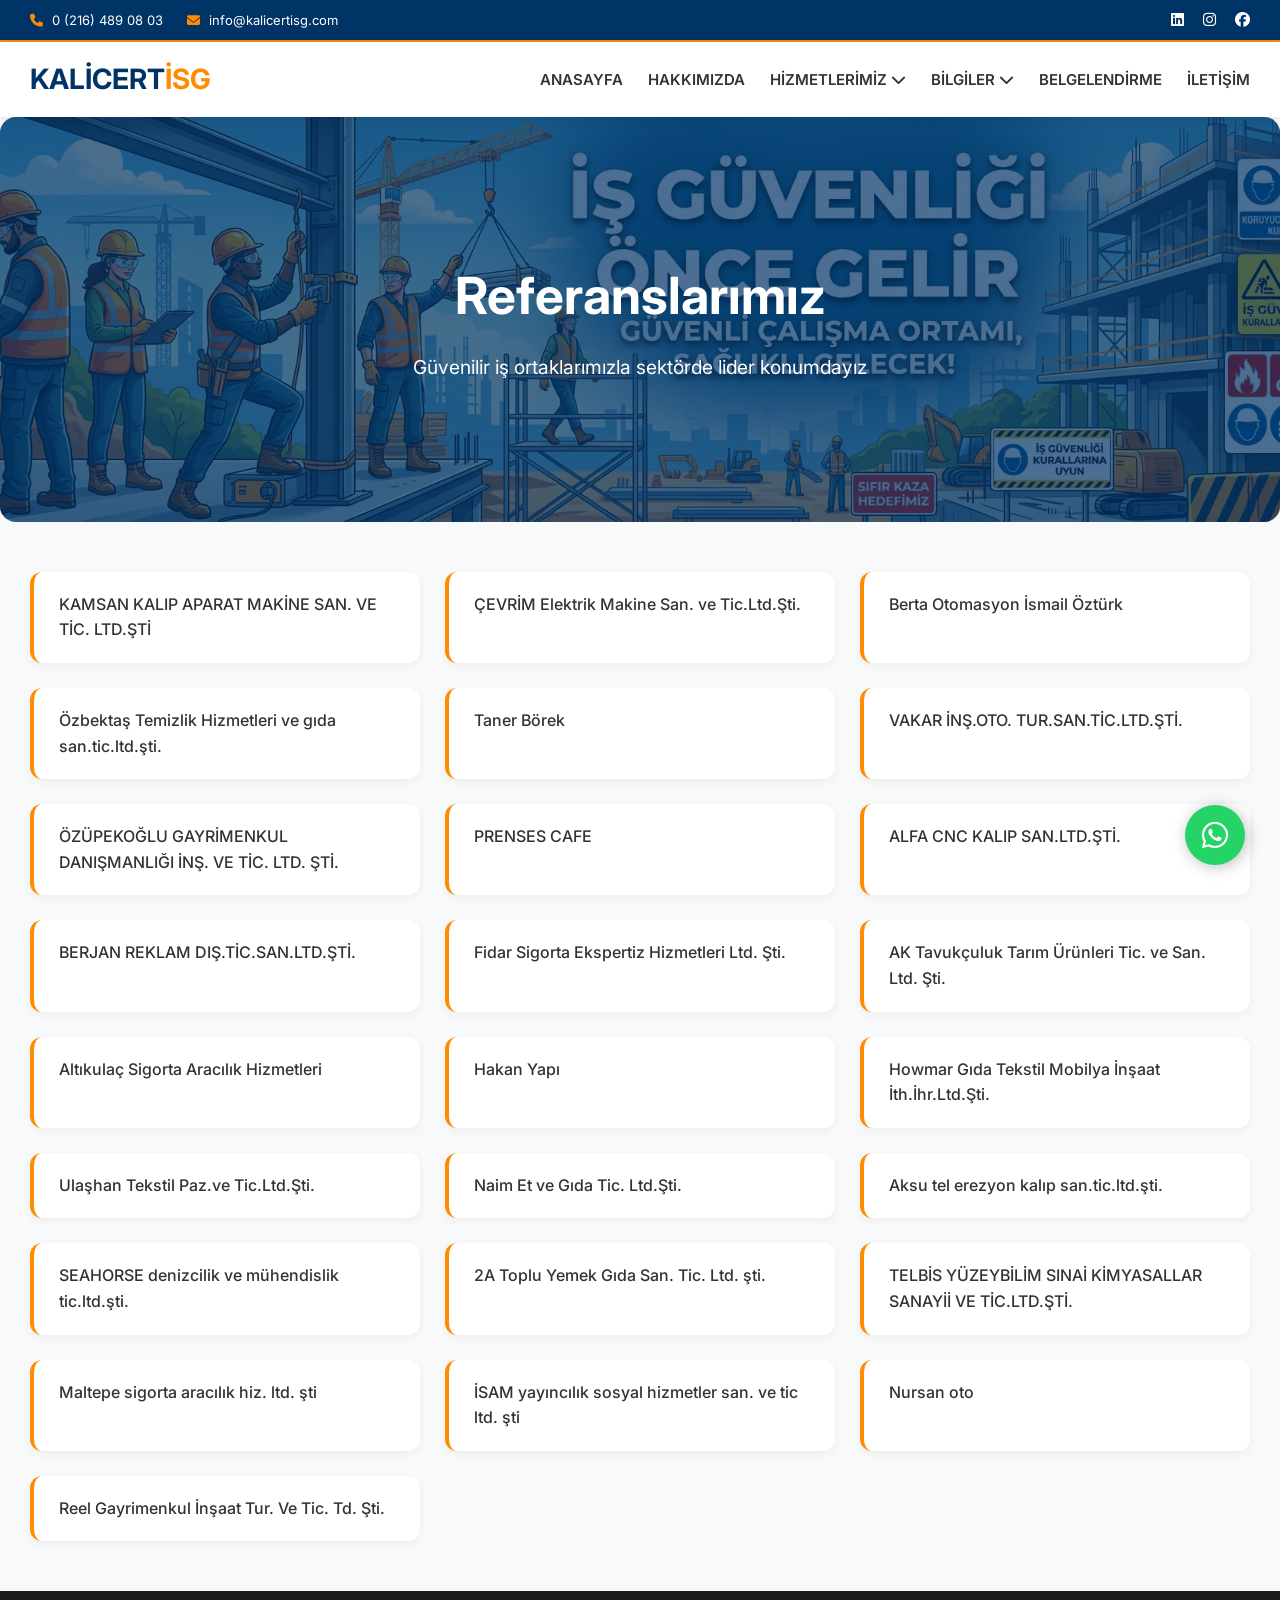
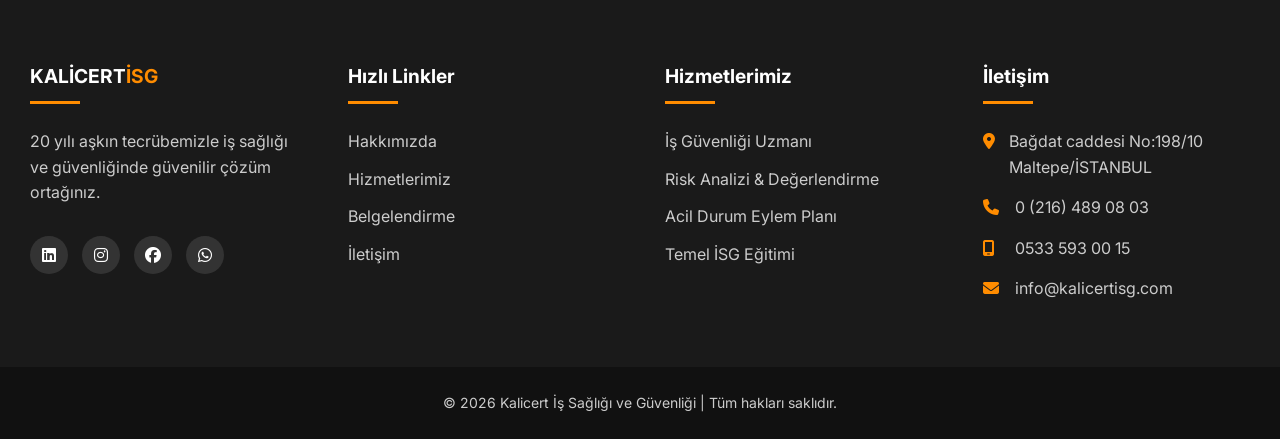
<file: referanslar.html>
<!DOCTYPE html>
<html lang="tr">
<head>
    <meta charset="UTF-8">
    <meta name="viewport" content="width=device-width, initial-scale=1.0, user-scalable=yes">
    <title>Referanslarımız | Kalicert İSG</title>
    <link rel="stylesheet" href="https://cdnjs.cloudflare.com/ajax/libs/font-awesome/6.4.0/css/all.min.css">
    <link rel="stylesheet" href="style.css">
</head>
<body>

<div class="top-bar">
    <div class="container">
        <div class="contact-info">
            <span><i class="fa-solid fa-phone"></i> 0 (216) 489 08 03</span>
            <span><i class="fa-solid fa-envelope"></i> info@kalicertisg.com</span>
        </div>
        <div class="social-icons">
            <a href="#"><i class="fa-brands fa-linkedin"></i></a>
            <a href="#"><i class="fa-brands fa-instagram"></i></a>
            <a href="#"><i class="fa-brands fa-facebook"></i></a>
        </div>
    </div>
</div>

<header>
    <div class="container">
        <nav>
            <a href="index.html" class="logo">KALİCERT<span>İSG</span></a>
            <button class="menu-toggle" id="menuToggle">
                <span></span><span></span><span></span>
            </button>
            <ul class="nav-links" id="navLinks">
                <li><a href="index.html">Anasayfa</a></li>
                <li><a href="hakkimizda.html">Hakkımızda</a></li>
                <li class="dropdown">
                    <a href="hizmetlerimiz.html" class="dropdown-btn">Hizmetlerimiz <i class="fa-solid fa-chevron-down"></i></a>
                    <div class="dropdown-content">
                        <a href="hizmetlerimiz.html">Tüm Hizmetlerimiz</a>
                        <a href="is-guvenligi-uzmani.html">İş Güvenliği Uzmanı</a>
                        <a href="risk-analizi.html">Risk Analizi & Değ.</a>
                        <a href="acil-durum.html">Acil Durum Eylem Planı</a>
                        <a href="temel-isg-egitimi.html">Temel İSG Eğitimi</a>
                    </div>
                </li>
                <li class="dropdown">
                    <a href="javascript:void(0)" class="dropdown-btn">Bilgiler <i class="fa-solid fa-chevron-down"></i></a>
                    <div class="dropdown-content">
                        <a href="tehlike-sinifi.html">Tehlike Sınıfınızı Öğrenin</a>
                        <a href="mevzuat.html">Mevzuat</a>
                        <a href="calisma-suresi.html">Çalışma Süresi Hes.</a>
                    </div>
                </li>
                <li><a href="belgelendirme.html">Belgelendirme</a></li>
                <li><a href="iletisim.html">İletişim</a></li>
            </ul>
        </nav>
    </div>
</header>

<main>
    <div class="page-hero">
        <img src="images/refe.jpg" alt="Referanslarımız" onerror="this.src='https://images.unsplash.com/photo-1522071820081-009f0129c71c?q=80&w=2070&auto=format&fit=crop'">
        <div class="hero-content">
            <h1>Referanslarımız</h1>
            <p>Güvenilir iş ortaklarımızla sektörde lider konumdayız</p>
        </div>
    </div>

    <div class="container">
        <div class="referans-grid">
            <div class="referans-item">KAMSAN KALIP APARAT MAKİNE SAN. VE TİC. LTD.ŞTİ</div>
            <div class="referans-item">ÇEVRİM Elektrik Makine San. ve Tic.Ltd.Şti.</div>
            <div class="referans-item">Berta Otomasyon İsmail Öztürk</div>
            <div class="referans-item">Özbektaş Temizlik Hizmetleri ve gıda san.tic.ltd.şti.</div>
            <div class="referans-item">Taner Börek</div>
            <div class="referans-item">VAKAR İNŞ.OTO. TUR.SAN.TİC.LTD.ŞTİ.</div>
            <div class="referans-item">ÖZÜPEKOĞLU GAYRİMENKUL DANIŞMANLIĞI İNŞ. VE TİC. LTD. ŞTİ.</div>
            <div class="referans-item">PRENSES CAFE</div>
            <div class="referans-item">ALFA CNC KALIP SAN.LTD.ŞTİ.</div>
            <div class="referans-item">BERJAN REKLAM DIŞ.TİC.SAN.LTD.ŞTİ.</div>
            <div class="referans-item">Fidar Sigorta Ekspertiz Hizmetleri Ltd. Şti.</div>
            <div class="referans-item">AK Tavukçuluk Tarım Ürünleri Tic. ve San. Ltd. Şti.</div>
            <div class="referans-item">Altıkulaç Sigorta Aracılık Hizmetleri</div>
            <div class="referans-item">Hakan Yapı</div>
            <div class="referans-item">Howmar Gıda Tekstil Mobilya İnşaat İth.İhr.Ltd.Şti.</div>
            <div class="referans-item">Ulaşhan Tekstil Paz.ve Tic.Ltd.Şti.</div>
            <div class="referans-item">Naim Et ve Gıda Tic. Ltd.Şti.</div>
            <div class="referans-item">Aksu tel erezyon kalıp san.tic.ltd.şti.</div>
            <div class="referans-item">SEAHORSE denizcilik ve mühendislik tic.ltd.şti.</div>
            <div class="referans-item">2A Toplu Yemek Gıda San. Tic. Ltd. şti.</div>
            <div class="referans-item">TELBİS YÜZEYBİLİM SINAİ KİMYASALLAR SANAYİİ VE TİC.LTD.ŞTİ.</div>
            <div class="referans-item">Maltepe sigorta aracılık hiz. ltd. şti</div>
            <div class="referans-item">İSAM yayıncılık sosyal hizmetler san. ve tic ltd. şti</div>
            <div class="referans-item">Nursan oto</div>
            <div class="referans-item">Reel Gayrimenkul İnşaat Tur. Ve Tic. Td. Şti.</div>
        </div>
    </div>
</main>

<a href="https://wa.me/905335930015" class="whatsapp-float" target="_blank"><i class="fa-brands fa-whatsapp"></i></a>

<footer class="site-footer">
    <div class="container footer-grid">
        <div class="footer-col">
            <h4>KALİCERT<span>İSG</span></h4>
            <p>20 yılı aşkın tecrübemizle iş sağlığı ve güvenliğinde güvenilir çözüm ortağınız.</p>
            <div class="social-icons">
                <a href="#"><i class="fa-brands fa-linkedin"></i></a>
                <a href="#"><i class="fa-brands fa-instagram"></i></a>
                <a href="#"><i class="fa-brands fa-facebook"></i></a>
                <a href="https://wa.me/905335930015"><i class="fa-brands fa-whatsapp"></i></a>
            </div>
        </div>
        <div class="footer-col">
            <h4>Hızlı Linkler</h4>
            <ul>
                <li><a href="hakkimizda.html">Hakkımızda</a></li>
                <li><a href="hizmetlerimiz.html">Hizmetlerimiz</a></li>
                <li><a href="belgelendirme.html">Belgelendirme</a></li>
                <li><a href="iletisim.html">İletişim</a></li>
            </ul>
        </div>
        <div class="footer-col">
            <h4>Hizmetlerimiz</h4>
            <ul>
                <li><a href="is-guvenligi-uzmani.html">İş Güvenliği Uzmanı</a></li>
                <li><a href="risk-analizi.html">Risk Analizi & Değerlendirme</a></li>
                <li><a href="acil-durum.html">Acil Durum Eylem Planı</a></li>
                <li><a href="temel-isg-egitimi.html">Temel İSG Eğitimi</a></li>
            </ul>
        </div>
        <div class="footer-col">
            <h4>İletişim</h4>
            <p><i class="fa-solid fa-location-dot"></i> Bağdat caddesi No:198/10 Maltepe/İSTANBUL</p>
            <p><i class="fa-solid fa-phone"></i> 0 (216) 489 08 03</p>
            <p><i class="fa-solid fa-mobile-screen"></i> 0533 593 00 15</p>
            <p><i class="fa-solid fa-envelope"></i> info@kalicertisg.com</p>
        </div>
    </div>
    <div class="footer-bottom">
        <div class="container">
            <p>© 2026 Kalicert İş Sağlığı ve Güvenliği | Tüm hakları saklıdır.</p>
        </div>
    </div>
</footer>

<script>
    const menuToggle = document.getElementById('menuToggle');
    const navLinks = document.getElementById('navLinks');
    const dropdownBtns = document.querySelectorAll('.dropdown-btn');

    menuToggle.addEventListener('click', () => {
        navLinks.classList.toggle('active');
    });

    dropdownBtns.forEach(btn => {
        btn.addEventListener('click', (e) => {
            if (window.innerWidth <= 992) {
                if (btn.getAttribute('href') === 'javascript:void(0)') {
                    e.preventDefault();
                } else if (!btn.parentElement.classList.contains('active')) {
                    e.preventDefault();
                }
                btn.parentElement.classList.toggle('active');
            }
        });
    });
</script>
</body>
</html>
</file>
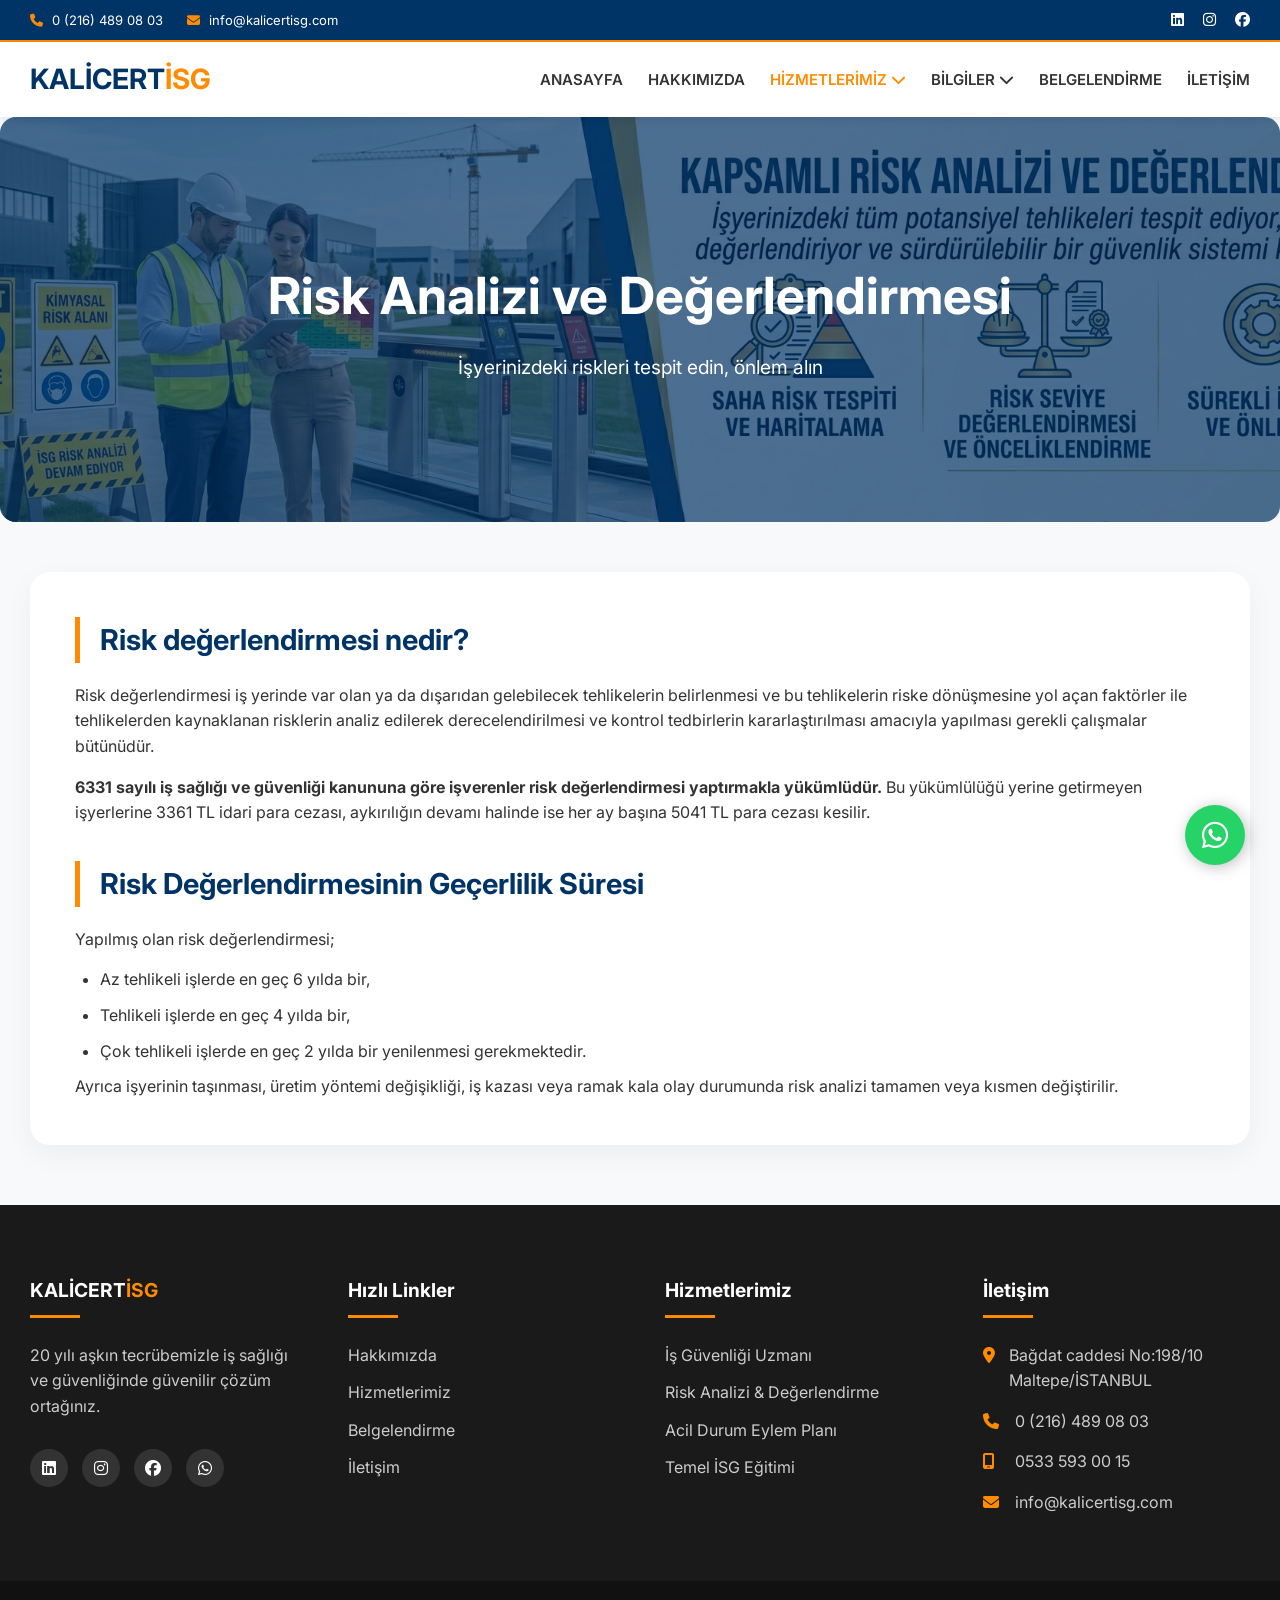
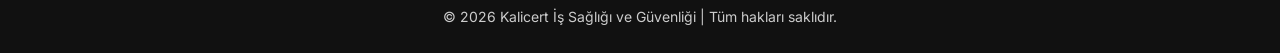
<file: risk-analizi.html>
<!DOCTYPE html>
<html lang="tr">
<head>
    <meta charset="UTF-8">
    <meta name="viewport" content="width=device-width, initial-scale=1.0, user-scalable=yes">
    <title>Risk Analizi | Kalicert İSG</title>
    <link rel="stylesheet" href="https://cdnjs.cloudflare.com/ajax/libs/font-awesome/6.4.0/css/all.min.css">
    <link rel="stylesheet" href="style.css">
</head>
<body>

<div class="top-bar">
    <div class="container">
        <div class="contact-info">
            <span><i class="fa-solid fa-phone"></i> 0 (216) 489 08 03</span>
            <span><i class="fa-solid fa-envelope"></i> info@kalicertisg.com</span>
        </div>
        <div class="social-icons">
            <a href="#"><i class="fa-brands fa-linkedin"></i></a>
            <a href="#"><i class="fa-brands fa-instagram"></i></a>
            <a href="#"><i class="fa-brands fa-facebook"></i></a>
        </div>
    </div>
</div>

<header>
    <div class="container">
        <nav>
            <a href="index.html" class="logo">KALİCERT<span>İSG</span></a>
            <button class="menu-toggle" id="menuToggle">
                <span></span><span></span><span></span>
            </button>
            <ul class="nav-links" id="navLinks">
                <li><a href="index.html">Anasayfa</a></li>
                <li><a href="hakkimizda.html">Hakkımızda</a></li>
                <li class="dropdown">
                    <a href="hizmetlerimiz.html" class="dropdown-btn active">Hizmetlerimiz <i class="fa-solid fa-chevron-down"></i></a>
                    <div class="dropdown-content">
                        <a href="hizmetlerimiz.html">Tüm Hizmetlerimiz</a>
                        <a href="is-guvenligi-uzmani.html">İş Güvenliği Uzmanı</a>
                        <a href="risk-analizi.html" class="active">Risk Analizi & Değ.</a>
                        <a href="acil-durum.html">Acil Durum Eylem Planı</a>
                        <a href="temel-isg-egitimi.html">Temel İSG Eğitimi</a>
                    </div>
                </li>
                <li class="dropdown">
                    <a href="javascript:void(0)" class="dropdown-btn">Bilgiler <i class="fa-solid fa-chevron-down"></i></a>
                    <div class="dropdown-content">
                        <a href="tehlike-sinifi.html">Tehlike Sınıfınızı Öğrenin</a>
                        <a href="mevzuat.html">Mevzuat</a>
                        <a href="calisma-suresi.html">Çalışma Süresi Hes.</a>
                    </div>
                </li>
                <li><a href="belgelendirme.html">Belgelendirme</a></li>
                <li><a href="iletisim.html">İletişim</a></li>
            </ul>
        </nav>
    </div>
</header>

<main>
    <div class="page-hero">
        <img src="images/s2.jpg" alt="Risk Analizi" onerror="this.src='https://images.unsplash.com/photo-1504328345606-18bbc8c9d7d1?q=80&w=2070&auto=format&fit=crop'">
        <div class="hero-content">
            <h1>Risk Analizi ve Değerlendirmesi</h1>
            <p>İşyerinizdeki riskleri tespit edin, önlem alın</p>
        </div>
    </div>

    <div class="container">
        <div class="content-box">
            <h2>Risk değerlendirmesi nedir?</h2>
            <p>Risk değerlendirmesi iş yerinde var olan ya da dışarıdan gelebilecek tehlikelerin belirlenmesi ve bu tehlikelerin riske dönüşmesine yol açan faktörler ile tehlikelerden kaynaklanan risklerin analiz edilerek derecelendirilmesi ve kontrol tedbirlerin kararlaştırılması amacıyla yapılması gerekli çalışmalar bütünüdür.</p>
            <p style="margin-top:15px;"><strong>6331 sayılı iş sağlığı ve güvenliği kanununa göre işverenler risk değerlendirmesi yaptırmakla yükümlüdür.</strong> Bu yükümlülüğü yerine getirmeyen işyerlerine 3361 TL idari para cezası, aykırılığın devamı halinde ise her ay başına 5041 TL para cezası kesilir.</p>
            
            <h2>Risk Değerlendirmesinin Geçerlilik Süresi</h2>
            <p>Yapılmış olan risk değerlendirmesi;</p>
            <ul>
                <li>Az tehlikeli işlerde en geç 6 yılda bir,</li>
                <li>Tehlikeli işlerde en geç 4 yılda bir,</li>
                <li>Çok tehlikeli işlerde en geç 2 yılda bir yenilenmesi gerekmektedir.</li>
            </ul>
            <p>Ayrıca işyerinin taşınması, üretim yöntemi değişikliği, iş kazası veya ramak kala olay durumunda risk analizi tamamen veya kısmen değiştirilir.</p>
        </div>
    </div>
</main>

<a href="https://wa.me/905335930015" class="whatsapp-float" target="_blank"><i class="fa-brands fa-whatsapp"></i></a>

<footer class="site-footer">
    <div class="container footer-grid">
        <div class="footer-col">
            <h4>KALİCERT<span>İSG</span></h4>
            <p>20 yılı aşkın tecrübemizle iş sağlığı ve güvenliğinde güvenilir çözüm ortağınız.</p>
            <div class="social-icons">
                <a href="#"><i class="fa-brands fa-linkedin"></i></a>
                <a href="#"><i class="fa-brands fa-instagram"></i></a>
                <a href="#"><i class="fa-brands fa-facebook"></i></a>
                <a href="https://wa.me/905335930015"><i class="fa-brands fa-whatsapp"></i></a>
            </div>
        </div>
        <div class="footer-col">
            <h4>Hızlı Linkler</h4>
            <ul>
                <li><a href="hakkimizda.html">Hakkımızda</a></li>
                <li><a href="hizmetlerimiz.html">Hizmetlerimiz</a></li>
                <li><a href="belgelendirme.html">Belgelendirme</a></li>
                <li><a href="iletisim.html">İletişim</a></li>
            </ul>
        </div>
        <div class="footer-col">
            <h4>Hizmetlerimiz</h4>
            <ul>
                <li><a href="is-guvenligi-uzmani.html">İş Güvenliği Uzmanı</a></li>
                <li><a href="risk-analizi.html">Risk Analizi & Değerlendirme</a></li>
                <li><a href="acil-durum.html">Acil Durum Eylem Planı</a></li>
                <li><a href="temel-isg-egitimi.html">Temel İSG Eğitimi</a></li>
            </ul>
        </div>
        <div class="footer-col">
            <h4>İletişim</h4>
            <p><i class="fa-solid fa-location-dot"></i> Bağdat caddesi No:198/10 Maltepe/İSTANBUL</p>
            <p><i class="fa-solid fa-phone"></i> 0 (216) 489 08 03</p>
            <p><i class="fa-solid fa-mobile-screen"></i> 0533 593 00 15</p>
            <p><i class="fa-solid fa-envelope"></i> info@kalicertisg.com</p>
        </div>
    </div>
    <div class="footer-bottom">
        <div class="container">
            <p>© 2026 Kalicert İş Sağlığı ve Güvenliği | Tüm hakları saklıdır.</p>
        </div>
    </div>
</footer>

<script>
    const menuToggle = document.getElementById('menuToggle');
    const navLinks = document.getElementById('navLinks');
    const dropdownBtns = document.querySelectorAll('.dropdown-btn');

    menuToggle.addEventListener('click', () => {
        navLinks.classList.toggle('active');
    });

    dropdownBtns.forEach(btn => {
        btn.addEventListener('click', (e) => {
            if (window.innerWidth <= 992) {
                if (btn.getAttribute('href') === 'javascript:void(0)') {
                    e.preventDefault();
                } else if (!btn.parentElement.classList.contains('active')) {
                    e.preventDefault();
                }
                btn.parentElement.classList.toggle('active');
            }
        });
    });
</script>
</body>
</html>
</file>
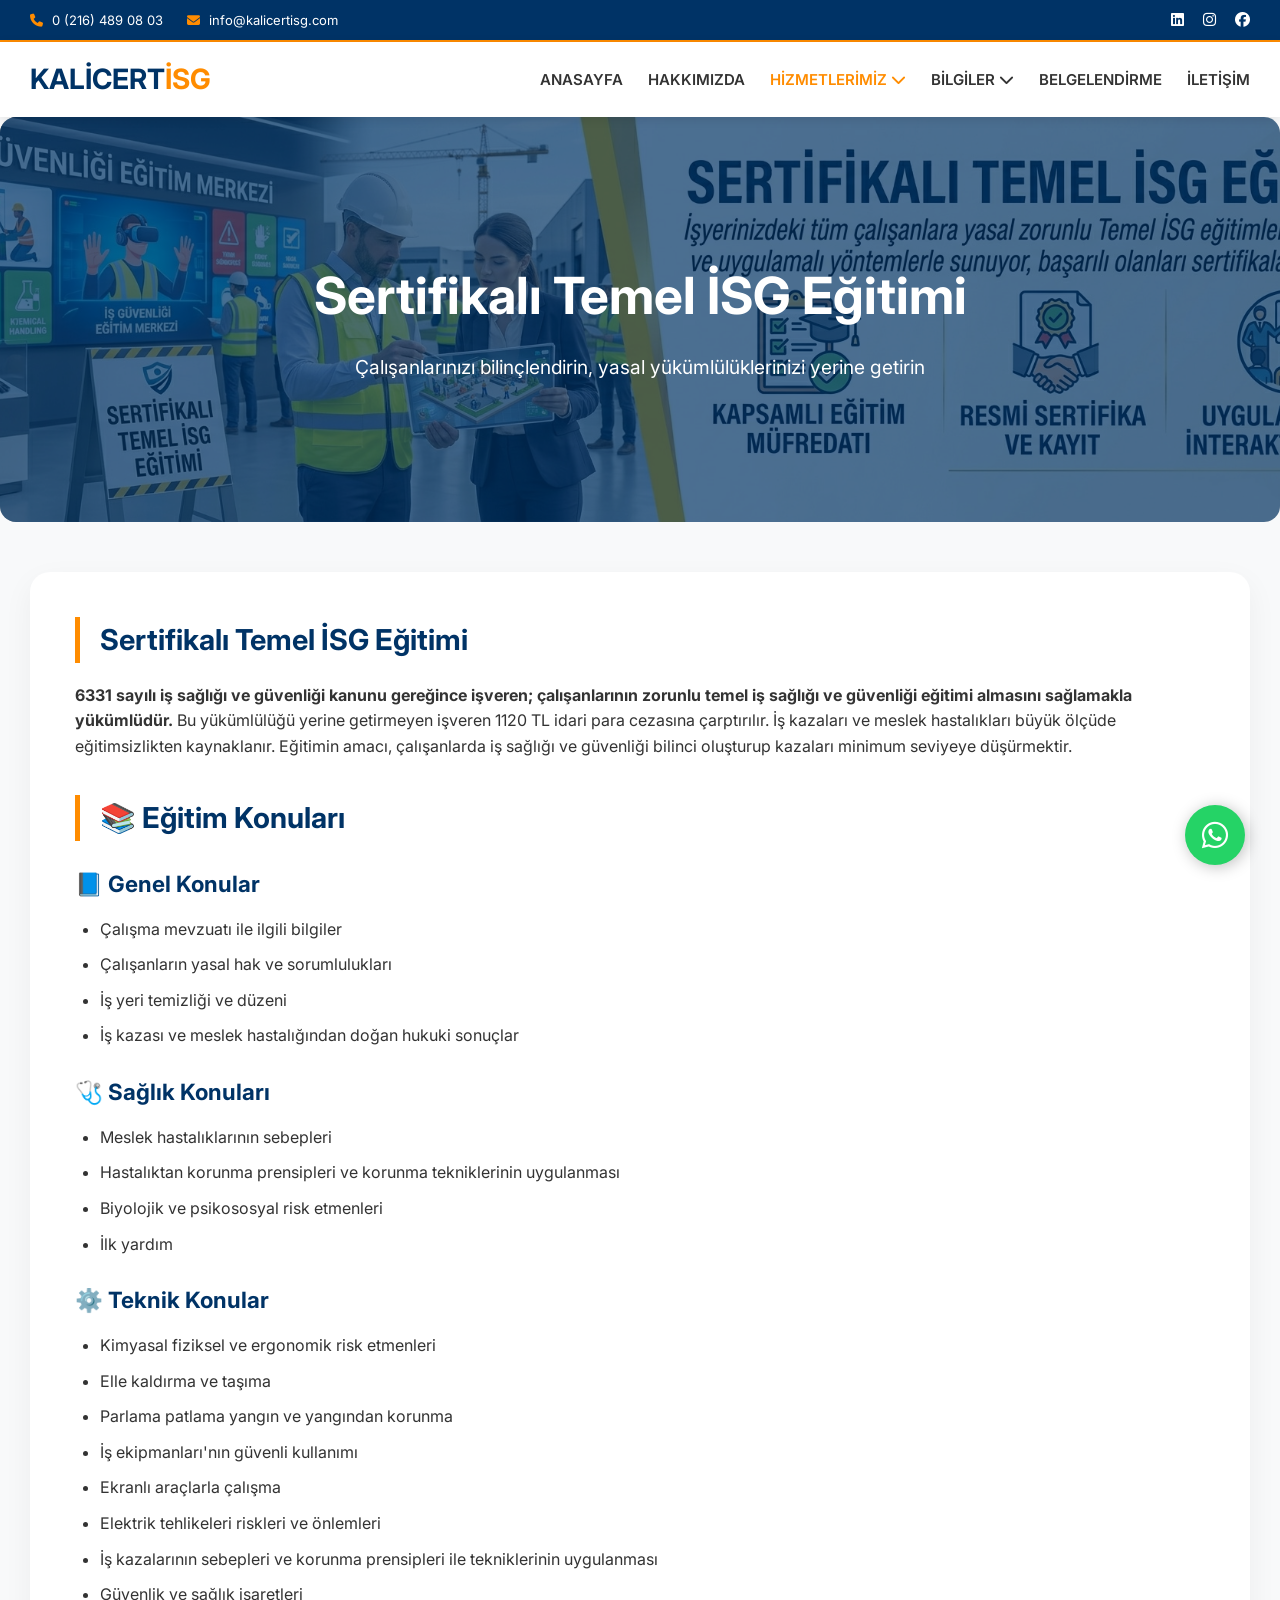
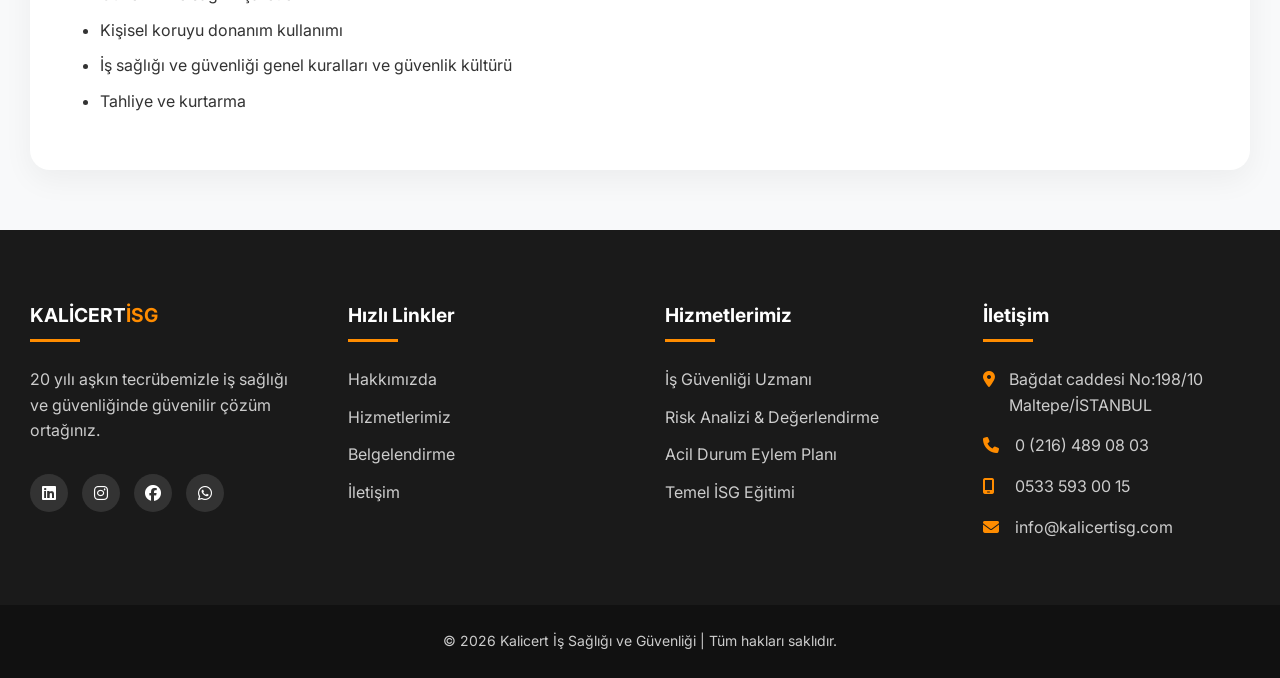
<file: temel-isg-egitimi.html>
<!DOCTYPE html>
<html lang="tr">
<head>
    <meta charset="UTF-8">
    <meta name="viewport" content="width=device-width, initial-scale=1.0, user-scalable=yes">
    <title>Temel İSG Eğitimi | Kalicert İSG</title>
    <link rel="stylesheet" href="https://cdnjs.cloudflare.com/ajax/libs/font-awesome/6.4.0/css/all.min.css">
    <link rel="stylesheet" href="style.css">
</head>
<body>

<div class="top-bar">
    <div class="container">
        <div class="contact-info">
            <span><i class="fa-solid fa-phone"></i> 0 (216) 489 08 03</span>
            <span><i class="fa-solid fa-envelope"></i> info@kalicertisg.com</span>
        </div>
        <div class="social-icons">
            <a href="#"><i class="fa-brands fa-linkedin"></i></a>
            <a href="#"><i class="fa-brands fa-instagram"></i></a>
            <a href="#"><i class="fa-brands fa-facebook"></i></a>
        </div>
    </div>
</div>

<header>
    <div class="container">
        <nav>
            <a href="index.html" class="logo">KALİCERT<span>İSG</span></a>
            <button class="menu-toggle" id="menuToggle">
                <span></span><span></span><span></span>
            </button>
            <ul class="nav-links" id="navLinks">
                <li><a href="index.html">Anasayfa</a></li>
                <li><a href="hakkimizda.html">Hakkımızda</a></li>
                <li class="dropdown">
                    <a href="hizmetlerimiz.html" class="dropdown-btn active">Hizmetlerimiz <i class="fa-solid fa-chevron-down"></i></a>
                    <div class="dropdown-content">
                        <a href="hizmetlerimiz.html">Tüm Hizmetlerimiz</a>
                        <a href="is-guvenligi-uzmani.html">İş Güvenliği Uzmanı</a>
                        <a href="risk-analizi.html">Risk Analizi & Değ.</a>
                        <a href="acil-durum.html">Acil Durum Eylem Planı</a>
                        <a href="temel-isg-egitimi.html" class="active">Temel İSG Eğitimi</a>
                    </div>
                </li>
                <li class="dropdown">
                    <a href="javascript:void(0)" class="dropdown-btn">Bilgiler <i class="fa-solid fa-chevron-down"></i></a>
                    <div class="dropdown-content">
                        <a href="tehlike-sinifi.html">Tehlike Sınıfınızı Öğrenin</a>
                        <a href="mevzuat.html">Mevzuat</a>
                        <a href="calisma-suresi.html">Çalışma Süresi Hes.</a>
                    </div>
                </li>
                <li><a href="belgelendirme.html">Belgelendirme</a></li>
                <li><a href="iletisim.html">İletişim</a></li>
            </ul>
        </nav>
    </div>
</header>

<main>
    <div class="page-hero">
        <img src="images/egitim.jpg" alt="Temel İSG Eğitimi" onerror="this.src='https://images.unsplash.com/photo-1552664730-d307ca884978?q=80&w=2070&auto=format&fit=crop'">
        <div class="hero-content">
            <h1>Sertifikalı Temel İSG Eğitimi</h1>
            <p>Çalışanlarınızı bilinçlendirin, yasal yükümlülüklerinizi yerine getirin</p>
        </div>
    </div>

    <div class="container">
        <div class="content-box">
            <h2>Sertifikalı Temel İSG Eğitimi</h2>
            <p><strong>6331 sayılı iş sağlığı ve güvenliği kanunu gereğince işveren; çalışanlarının zorunlu temel iş sağlığı ve güvenliği eğitimi almasını sağlamakla yükümlüdür.</strong> Bu yükümlülüğü yerine getirmeyen işveren 1120 TL idari para cezasına çarptırılır. İş kazaları ve meslek hastalıkları büyük ölçüde eğitimsizlikten kaynaklanır. Eğitimin amacı, çalışanlarda iş sağlığı ve güvenliği bilinci oluşturup kazaları minimum seviyeye düşürmektir.</p>
            
            <h2>📚 Eğitim Konuları</h2>
            
            <h3>📘 Genel Konular</h3>
            <ul>
                <li>Çalışma mevzuatı ile ilgili bilgiler</li>
                <li>Çalışanların yasal hak ve sorumlulukları</li>
                <li>İş yeri temizliği ve düzeni</li>
                <li>İş kazası ve meslek hastalığından doğan hukuki sonuçlar</li>
            </ul>
            
            <h3>🩺 Sağlık Konuları</h3>
            <ul>
                <li>Meslek hastalıklarının sebepleri</li>
                <li>Hastalıktan korunma prensipleri ve korunma tekniklerinin uygulanması</li>
                <li>Biyolojik ve psikososyal risk etmenleri</li>
                <li>İlk yardım</li>
            </ul>
            
            <h3>⚙️ Teknik Konular</h3>
            <ul>
                <li>Kimyasal fiziksel ve ergonomik risk etmenleri</li>
                <li>Elle kaldırma ve taşıma</li>
                <li>Parlama patlama yangın ve yangından korunma</li>
                <li>İş ekipmanları'nın güvenli kullanımı</li>
                <li>Ekranlı araçlarla çalışma</li>
                <li>Elektrik tehlikeleri riskleri ve önlemleri</li>
                <li>İş kazalarının sebepleri ve korunma prensipleri ile tekniklerinin uygulanması</li>
                <li>Güvenlik ve sağlık işaretleri</li>
                <li>Kişisel koruyu donanım kullanımı</li>
                <li>İş sağlığı ve güvenliği genel kuralları ve güvenlik kültürü</li>
                <li>Tahliye ve kurtarma</li>
            </ul>
        </div>
    </div>
</main>

<a href="https://wa.me/905335930015" class="whatsapp-float" target="_blank"><i class="fa-brands fa-whatsapp"></i></a>

<footer class="site-footer">
    <div class="container footer-grid">
        <div class="footer-col">
            <h4>KALİCERT<span>İSG</span></h4>
            <p>20 yılı aşkın tecrübemizle iş sağlığı ve güvenliğinde güvenilir çözüm ortağınız.</p>
            <div class="social-icons">
                <a href="#"><i class="fa-brands fa-linkedin"></i></a>
                <a href="#"><i class="fa-brands fa-instagram"></i></a>
                <a href="#"><i class="fa-brands fa-facebook"></i></a>
                <a href="https://wa.me/905335930015"><i class="fa-brands fa-whatsapp"></i></a>
            </div>
        </div>
        <div class="footer-col">
            <h4>Hızlı Linkler</h4>
            <ul>
                <li><a href="hakkimizda.html">Hakkımızda</a></li>
                <li><a href="hizmetlerimiz.html">Hizmetlerimiz</a></li>
                <li><a href="belgelendirme.html">Belgelendirme</a></li>
                <li><a href="iletisim.html">İletişim</a></li>
            </ul>
        </div>
        <div class="footer-col">
            <h4>Hizmetlerimiz</h4>
            <ul>
                <li><a href="is-guvenligi-uzmani.html">İş Güvenliği Uzmanı</a></li>
                <li><a href="risk-analizi.html">Risk Analizi & Değerlendirme</a></li>
                <li><a href="acil-durum.html">Acil Durum Eylem Planı</a></li>
                <li><a href="temel-isg-egitimi.html">Temel İSG Eğitimi</a></li>
            </ul>
        </div>
        <div class="footer-col">
            <h4>İletişim</h4>
            <p><i class="fa-solid fa-location-dot"></i> Bağdat caddesi No:198/10 Maltepe/İSTANBUL</p>
            <p><i class="fa-solid fa-phone"></i> 0 (216) 489 08 03</p>
            <p><i class="fa-solid fa-mobile-screen"></i> 0533 593 00 15</p>
            <p><i class="fa-solid fa-envelope"></i> info@kalicertisg.com</p>
        </div>
    </div>
    <div class="footer-bottom">
        <div class="container">
            <p>© 2026 Kalicert İş Sağlığı ve Güvenliği | Tüm hakları saklıdır.</p>
        </div>
    </div>
</footer>

<script>
    const menuToggle = document.getElementById('menuToggle');
    const navLinks = document.getElementById('navLinks');
    const dropdownBtns = document.querySelectorAll('.dropdown-btn');

    menuToggle.addEventListener('click', () => {
        navLinks.classList.toggle('active');
    });

    dropdownBtns.forEach(btn => {
        btn.addEventListener('click', (e) => {
            if (window.innerWidth <= 992) {
                if (btn.getAttribute('href') === 'javascript:void(0)') {
                    e.preventDefault();
                } else if (!btn.parentElement.classList.contains('active')) {
                    e.preventDefault();
                }
                btn.parentElement.classList.toggle('active');
            }
        });
    });
</script>
</body>
</html>
</file>
<file: style.css>
@import url('https://fonts.googleapis.com/css2?family=Inter:wght@300;400;600;700&display=swap');

:root {
    --primary-color: #003366;
    --secondary-color: #ff8c00;
    --text-color: #333333;
    --text-light: #666666;
    --bg-light: #f8f9fa;
    --white: #ffffff;
    --transition: all 0.3s ease;
}

* {
    margin: 0;
    padding: 0;
    box-sizing: border-box;
    font-family: 'Inter', sans-serif;
}

body {
    line-height: 1.6;
    color: var(--text-color);
    background-color: var(--bg-light);
}

a {
    text-decoration: none;
    color: var(--primary-color);
    transition: var(--transition);
}

/* CONTAINER GENİŞLETİLDİ - 1400px */
.container {
    max-width: 1400px;
    margin: 0 auto;
    padding: 0 30px;
    width: 100%;
}

/* TÜM RESİMLER */
img {
    max-width: 100%;
    height: auto;
    display: block;
}

/* ========== TOP BAR ========== */
.top-bar {
    background-color: var(--primary-color);
    color: var(--white);
    padding: 8px 0;
    font-size: 13px;
    border-bottom: 2px solid var(--secondary-color);
}

.top-bar .container {
    display: flex;
    justify-content: space-between;
    align-items: center;
    flex-wrap: wrap;
}

.top-bar .contact-info span {
    margin-right: 20px;
    display: inline-block;
    color: var(--white);
}

.top-bar .contact-info i {
    color: var(--secondary-color);
    margin-right: 5px;
}

.top-bar .social-icons a {
    color: var(--white);
    margin-left: 15px;
    font-size: 15px;
}

.top-bar .social-icons a:hover {
    color: var(--secondary-color);
}

/* ========== HEADER ========== */
header {
    background: var(--white);
    box-shadow: 0 2px 10px rgba(0,0,0,0.1);
    position: sticky;
    top: 0;
    z-index: 1000;
}

header nav {
    display: flex;
    justify-content: space-between;
    align-items: center;
    width: 100%;
    padding: 15px 0;
}

.logo {
    font-size: 28px;
    font-weight: 700;
    color: var(--primary-color);
}

.logo span {
    color: var(--secondary-color);
}

.nav-links {
    display: flex;
    list-style: none;
    align-items: center;
}

.nav-links li {
    position: relative;
    margin-left: 25px;
}

.nav-links a {
    font-weight: 600;
    font-size: 15px;
    color: var(--text-color);
    text-transform: uppercase;
}

.nav-links a:hover,
.nav-links a.active {
    color: var(--secondary-color);
}

/* DROPDOWN */
.dropdown-content {
    display: none;
    position: absolute;
    top: 100%;
    left: 0;
    background-color: var(--white);
    min-width: 240px;
    box-shadow: 0 8px 16px rgba(0,0,0,0.1);
    border-top: 3px solid var(--secondary-color);
    z-index: 1;
}

.dropdown-content a {
    color: var(--text-color);
    padding: 12px 16px;
    display: block;
    font-size: 14px;
    text-transform: none;
    border-bottom: 1px solid #eee;
}

.dropdown-content a:hover {
    background-color: var(--bg-light);
    color: var(--primary-color);
    padding-left: 20px;
}

.dropdown:hover .dropdown-content {
    display: block;
}

/* MOBILE MENU */
.menu-toggle {
    display: none;
    background: none;
    border: none;
    cursor: pointer;
    flex-direction: column;
    gap: 5px;
}

.menu-toggle span {
    display: block;
    width: 25px;
    height: 3px;
    background-color: var(--primary-color);
    transition: var(--transition);
}

/* ========== SLIDER ========== */
.slider-wrapper {
    margin: 30px 0;
    position: relative;
}

.slider-container {
    overflow: hidden;
    border-radius: 12px;
    box-shadow: 0 10px 25px rgba(0,0,0,0.1);
    aspect-ratio: 16 / 7;
    max-height: 600px;
}

.slider {
    display: flex;
    height: 100%;
    transition: transform 0.5s ease-in-out;
}

.slide {
    min-width: 100%;
    position: relative;
    height: 100%;
}

.slide img {
    width: 100%;
    height: 100%;
    object-fit: cover;
    object-position: center center;
}

.slide::after {
    content: '';
    position: absolute;
    top: 0;
    left: 0;
    width: 100%;
    height: 100%;
    background: rgba(0, 51, 102, 0.55);
}

.slide-content {
    position: absolute;
    top: 50%;
    left: 50%;
    transform: translate(-50%, -50%);
    text-align: center;
    color: var(--white);
    z-index: 2;
    width: 85%;
}

.slide-content h2 {
    font-size: clamp(1.5rem, 5vw, 3rem);
    margin-bottom: 15px;
    text-shadow: 2px 2px 4px rgba(0,0,0,0.5);
}

.slide-content p {
    font-size: clamp(0.9rem, 3vw, 1.2rem);
    font-weight: 300;
}

.slider-dots {
    display: flex;
    justify-content: center;
    gap: 12px;
    margin-top: 15px;
}

.slider-dot {
    width: 12px;
    height: 12px;
    background-color: #ccc;
    border-radius: 50%;
    border: none;
    cursor: pointer;
    transition: all 0.2s;
}

.slider-dot.active {
    background-color: var(--secondary-color);
    transform: scale(1.2);
}

/* ========== HERO CARDS (ANASAYFA) ========== */
.hero-cards {
    display: grid;
    grid-template-columns: repeat(auto-fit, minmax(300px, 1fr));
    gap: 35px;
    margin: 50px auto 70px;
    position: relative;
    z-index: 10;
}

.card {
    background: var(--white);
    padding: 35px 25px 30px;
    border-radius: 20px;
    box-shadow: 0 10px 30px rgba(0,0,0,0.08);
    text-align: center;
    transition: var(--transition);
    cursor: pointer;
    border-bottom: 4px solid transparent;
    display: flex;
    flex-direction: column;
    align-items: center;
    justify-content: space-between;
}

.card:hover {
    transform: translateY(-10px);
    border-bottom-color: var(--secondary-color);
    box-shadow: 0 25px 40px rgba(0,0,0,0.12);
}

.card-img {
    display: flex;
    justify-content: center;
    align-items: center;
    margin-bottom: 20px;
    width: 250px;
    height: 200px;
    background: transparent;
}

.card-img img {
    width: 250px;
    height: 200px;
    object-fit: contain;
    transition: transform 0.2s ease;
}

.card:hover .card-img img {
    transform: scale(1.05);
}

.card h3 {
    color: var(--primary-color);
    margin: 15px 0 12px;
    font-size: 1.4rem;
    font-weight: 700;
}

.card p {
    font-size: 0.95rem;
    color: var(--text-light);
    padding: 0 15px;
    margin-bottom: 10px;
    line-height: 1.5;
}

/* ========== SERVICES GRID (HİZMETLERİMİZ SAYFASI) ========== */
.services-grid {
    display: grid;
    grid-template-columns: repeat(auto-fit, minmax(300px, 1fr));
    gap: 35px;
    margin: 50px auto 70px;
    position: relative;
    z-index: 10;
}

.service-card {
    background: var(--white);
    padding: 35px 25px 30px;
    border-radius: 20px;
    box-shadow: 0 10px 30px rgba(0,0,0,0.08);
    text-align: center;
    transition: var(--transition);
    border-bottom: 4px solid transparent;
    display: flex;
    flex-direction: column;
    align-items: center;
    justify-content: space-between;
}

.service-card:hover {
    transform: translateY(-10px);
    border-bottom-color: var(--secondary-color);
    box-shadow: 0 25px 40px rgba(0,0,0,0.12);
}

.service-card i {
    font-size: 50px;
    color: var(--secondary-color);
    margin-bottom: 20px;
}

.service-card h3 {
    color: var(--primary-color);
    margin: 15px 0 12px;
    font-size: 1.4rem;
    font-weight: 700;
}

.service-card p {
    font-size: 0.95rem;
    color: var(--text-light);
    padding: 0 15px;
    margin-bottom: 20px;
    line-height: 1.5;
}

.btn-small {
    display: inline-block;
    background: var(--secondary-color);
    color: var(--white);
    padding: 10px 25px;
    border-radius: 50px;
    font-weight: 600;
    font-size: 0.85rem;
    transition: var(--transition);
    margin-top: 10px;
}

.btn-small:hover {
    background: var(--primary-color);
    transform: translateY(-2px);
}

/* ========== INFO BLOCKS ========== */
.info-blocks {
    display: grid;
    grid-template-columns: repeat(auto-fit, minmax(320px, 1fr));
    gap: 35px;
    margin-bottom: 70px;
}

.block {
    background: var(--white);
    padding: 35px;
    border-radius: 16px;
    box-shadow: 0 5px 20px rgba(0,0,0,0.05);
    border-left: 5px solid var(--primary-color);
    transition: transform 0.2s;
}

.block:hover {
    transform: translateY(-5px);
    box-shadow: 0 10px 30px rgba(0,0,0,0.1);
}

.block h3 {
    margin-bottom: 18px;
    color: var(--primary-color);
    font-size: 1.3rem;
}

.block p {
    margin-bottom: 25px;
    color: var(--text-light);
    line-height: 1.6;
}

/* ========== BUTTONS ========== */
.btn,
.submit-btn {
    display: inline-block;
    background: var(--secondary-color);
    color: var(--white);
    padding: 12px 30px;
    border-radius: 50px;
    font-weight: 600;
    border: none;
    cursor: pointer;
    transition: var(--transition);
    text-align: center;
    font-size: 0.9rem;
}

.btn:hover,
.submit-btn:hover {
    background: var(--primary-color);
    transform: translateY(-2px);
}

/* ========== FOOTER ========== */
.site-footer {
    background: #1a1a1a;
    color: #ccc;
    padding: 70px 0 0;
    margin-top: 50px;
}

.footer-grid {
    display: grid;
    grid-template-columns: repeat(auto-fit, minmax(250px, 1fr));
    gap: 50px;
    margin-bottom: 50px;
}

.footer-col h4 {
    color: var(--white);
    font-size: 1.2rem;
    margin-bottom: 25px;
    position: relative;
    padding-bottom: 12px;
}

.footer-col h4::after {
    content: '';
    position: absolute;
    bottom: 0;
    left: 0;
    width: 50px;
    height: 3px;
    background: var(--secondary-color);
}

.footer-col h4 span {
    color: var(--secondary-color);
}

.footer-col ul {
    list-style: none;
}

.footer-col ul li {
    margin-bottom: 12px;
}

.footer-col ul li a {
    color: #ccc;
    transition: var(--transition);
}

.footer-col ul li a:hover {
    color: var(--secondary-color);
    padding-left: 8px;
}

.footer-col p {
    margin-bottom: 15px;
    display: flex;
    align-items: flex-start;
    gap: 12px;
}

.footer-col p i {
    margin-top: 4px;
    color: var(--secondary-color);
    width: 20px;
}

.footer-col .social-icons a {
    display: inline-block;
    width: 38px;
    height: 38px;
    background: #333;
    color: var(--white);
    text-align: center;
    line-height: 38px;
    border-radius: 50%;
    margin-right: 10px;
    margin-top: 15px;
    transition: var(--transition);
}

.footer-col .social-icons a:hover {
    background: var(--secondary-color);
    transform: translateY(-3px);
}

.footer-bottom {
    background: #111;
    padding: 25px 0;
    text-align: center;
    font-size: 14px;
}

/* ========== WHATSAPP FLOAT ========== */
.whatsapp-float {
    position: fixed;
    width: 60px;
    height: 60px;
    bottom: 35px;
    right: 35px;
    background-color: #25d366;
    color: #FFF;
    border-radius: 50%;
    text-align: center;
    font-size: 30px;
    line-height: 60px;
    box-shadow: 2px 2px 15px rgba(0,0,0,0.25);
    z-index: 100;
    transition: all 0.2s;
}

.whatsapp-float:hover {
    transform: scale(1.1);
    color: white;
}

/* ========== SAYFA İÇİ ORTAK STILLER ========== */
.page-hero {
    position: relative;
    height: 45vh;
    min-height: 300px;
    overflow: hidden;
    margin-bottom: 50px;
    border-radius: 16px;
}

.page-hero img {
    width: 100%;
    height: 100%;
    object-fit: cover;
    object-position: center;
}

.page-hero::after {
    content: '';
    position: absolute;
    top: 0;
    left: 0;
    width: 100%;
    height: 100%;
    background: rgba(0, 51, 102, 0.7);
}

.hero-content {
    position: absolute;
    top: 50%;
    left: 50%;
    transform: translate(-50%, -50%);
    text-align: center;
    color: white;
    z-index: 2;
    width: 90%;
}

.hero-content h1 {
    font-size: clamp(2rem, 6vw, 3.2rem);
    margin-bottom: 15px;
}

.hero-content p {
    font-size: clamp(1rem, 3vw, 1.2rem);
}

.content-box,
.about-card {
    background: white;
    padding: 45px;
    border-radius: 20px;
    margin-bottom: 60px;
    box-shadow: 0 10px 30px rgba(0,0,0,0.05);
}

.content-box h2,
.about-card h2 {
    color: var(--primary-color);
    margin: 35px 0 20px;
    border-left: 5px solid var(--secondary-color);
    padding-left: 20px;
    font-size: 1.8rem;
}

.content-box h2:first-child {
    margin-top: 0;
}

.content-box h3 {
    color: var(--primary-color);
    margin: 25px 0 15px;
    font-size: 1.4rem;
}

.content-box ul,
.about-card ul {
    margin-left: 25px;
    margin-top: 15px;
}

.content-box li {
    margin-bottom: 10px;
}

/* ========== İLETİŞİM SAYFASI ========== */
.contact-wrapper {
    display: grid;
    grid-template-columns: 1fr 1fr;
    gap: 50px;
    margin-bottom: 60px;
}

.contact-info-card,
.contact-form {
    background: var(--white);
    padding: 45px;
    border-radius: 20px;
    box-shadow: 0 10px 30px rgba(0,0,0,0.05);
}

.contact-info-card h3,
.contact-form h3 {
    color: var(--primary-color);
    margin-bottom: 30px;
    font-size: 1.8rem;
}

.contact-info-card p {
    margin-bottom: 18px;
    display: flex;
    align-items: center;
    gap: 15px;
    font-size: 1rem;
}

.contact-info-card p i {
    color: var(--secondary-color);
    font-size: 20px;
    width: 25px;
}

.form-group {
    margin-bottom: 25px;
}

.form-group label {
    display: block;
    margin-bottom: 10px;
    font-weight: 600;
    font-size: 0.95rem;
}

.form-group input,
.form-group textarea {
    width: 100%;
    padding: 14px;
    border: 1px solid #ddd;
    border-radius: 10px;
    font-family: inherit;
    font-size: 1rem;
    transition: var(--transition);
}

.form-group input:focus,
.form-group textarea:focus {
    border-color: var(--primary-color);
    outline: none;
    box-shadow: 0 0 0 3px rgba(0,51,102,0.1);
}

.map-container {
    margin-top: 30px;
}

.map-container iframe {
    width: 100%;
    border-radius: 12px;
}

/* ========== REFERANSLAR SAYFASI ========== */
.referans-grid {
    display: grid;
    grid-template-columns: repeat(auto-fill, minmax(300px, 1fr));
    gap: 25px;
    margin: 50px 0;
}

.referans-item {
    background: var(--white);
    padding: 20px 25px;
    border-radius: 12px;
    box-shadow: 0 3px 10px rgba(0,0,0,0.05);
    border-left: 4px solid var(--secondary-color);
    font-weight: 500;
    transition: var(--transition);
}

.referans-item:hover {
    transform: translateX(8px);
    box-shadow: 0 8px 20px rgba(0,0,0,0.1);
}

/* ========== RESPONSIVE ========== */
@media (max-width: 1200px) {
    .container {
        padding: 0 25px;
    }
}

@media (max-width: 992px) {
    .nav-links {
        display: none;
        flex-direction: column;
        width: 100%;
        position: absolute;
        top: 100%;
        left: 0;
        background: var(--white);
        box-shadow: 0 10px 15px rgba(0,0,0,0.1);
        padding: 20px 0;
        z-index: 999;
    }

    .nav-links.active {
        display: flex;
    }

    .nav-links li {
        margin: 8px 20px;
        width: calc(100% - 40px);
    }

    .menu-toggle {
        display: flex;
    }

    .dropdown-content {
        position: static;
        box-shadow: none;
        border: none;
        padding-left: 20px;
        display: none;
        width: 100%;
    }

    .dropdown.active .dropdown-content {
        display: block;
    }

    .slider-container {
        aspect-ratio: 16 / 9;
        max-height: 500px;
    }
    
    .hero-cards,
    .services-grid {
        gap: 25px;
    }
}

@media (max-width: 768px) {
    .container {
        padding: 0 20px;
    }
    
    .top-bar .container {
        justify-content: center;
        text-align: center;
        flex-direction: column;
        gap: 8px;
    }

    .top-bar .contact-info span {
        margin: 0 10px;
    }

    .hero-cards,
    .services-grid {
        gap: 25px;
        margin: 35px auto 50px;
    }

    .card,
    .service-card {
        padding: 25px 20px;
    }

    .card-img {
        width: 200px;
        height: 160px;
    }

    .card-img img {
        width: 200px;
        height: 160px;
    }

    .card h3,
    .service-card h3 {
        font-size: 1.25rem;
    }

    .card p,
    .service-card p {
        font-size: 0.85rem;
    }

    .info-blocks {
        gap: 25px;
        margin-bottom: 50px;
    }

    .block {
        padding: 25px;
    }

    .block h3 {
        font-size: 1.2rem;
    }

    .slider-container {
        aspect-ratio: 4 / 3;
        max-height: 400px;
    }

    .slide-content h2 {
        font-size: 1.3rem;
    }

    .slide-content p {
        font-size: 0.8rem;
    }

    .whatsapp-float {
        width: 50px;
        height: 50px;
        line-height: 50px;
        font-size: 26px;
        bottom: 20px;
        right: 20px;
    }

    .contact-wrapper {
        grid-template-columns: 1fr;
        gap: 30px;
    }

    .contact-info-card,
    .contact-form {
        padding: 30px;
    }
    
    .content-box,
    .about-card {
        padding: 30px;
    }
    
    .content-box h2,
    .about-card h2 {
        font-size: 1.5rem;
    }
    
    .service-card i {
        font-size: 40px;
    }
}

@media (max-width: 550px) {
    .card-img {
        width: 160px;
        height: 130px;
    }

    .card-img img {
        width: 160px;
        height: 130px;
    }
    
    .hero-cards,
    .services-grid {
        gap: 20px;
    }
    
    .btn,
    .btn-small,
    .submit-btn {
        padding: 10px 25px;
        font-size: 0.85rem;
    }
}

@media (max-width: 480px) {
    .container {
        padding: 0 15px;
    }

    .slider-container {
        border-radius: 10px;
    }
    
    .referans-grid {
        grid-template-columns: 1fr;
    }
    
    .content-box,
    .about-card {
        padding: 20px;
    }
    
    .services-grid {
        grid-template-columns: 1fr;
    }
}
</file>
